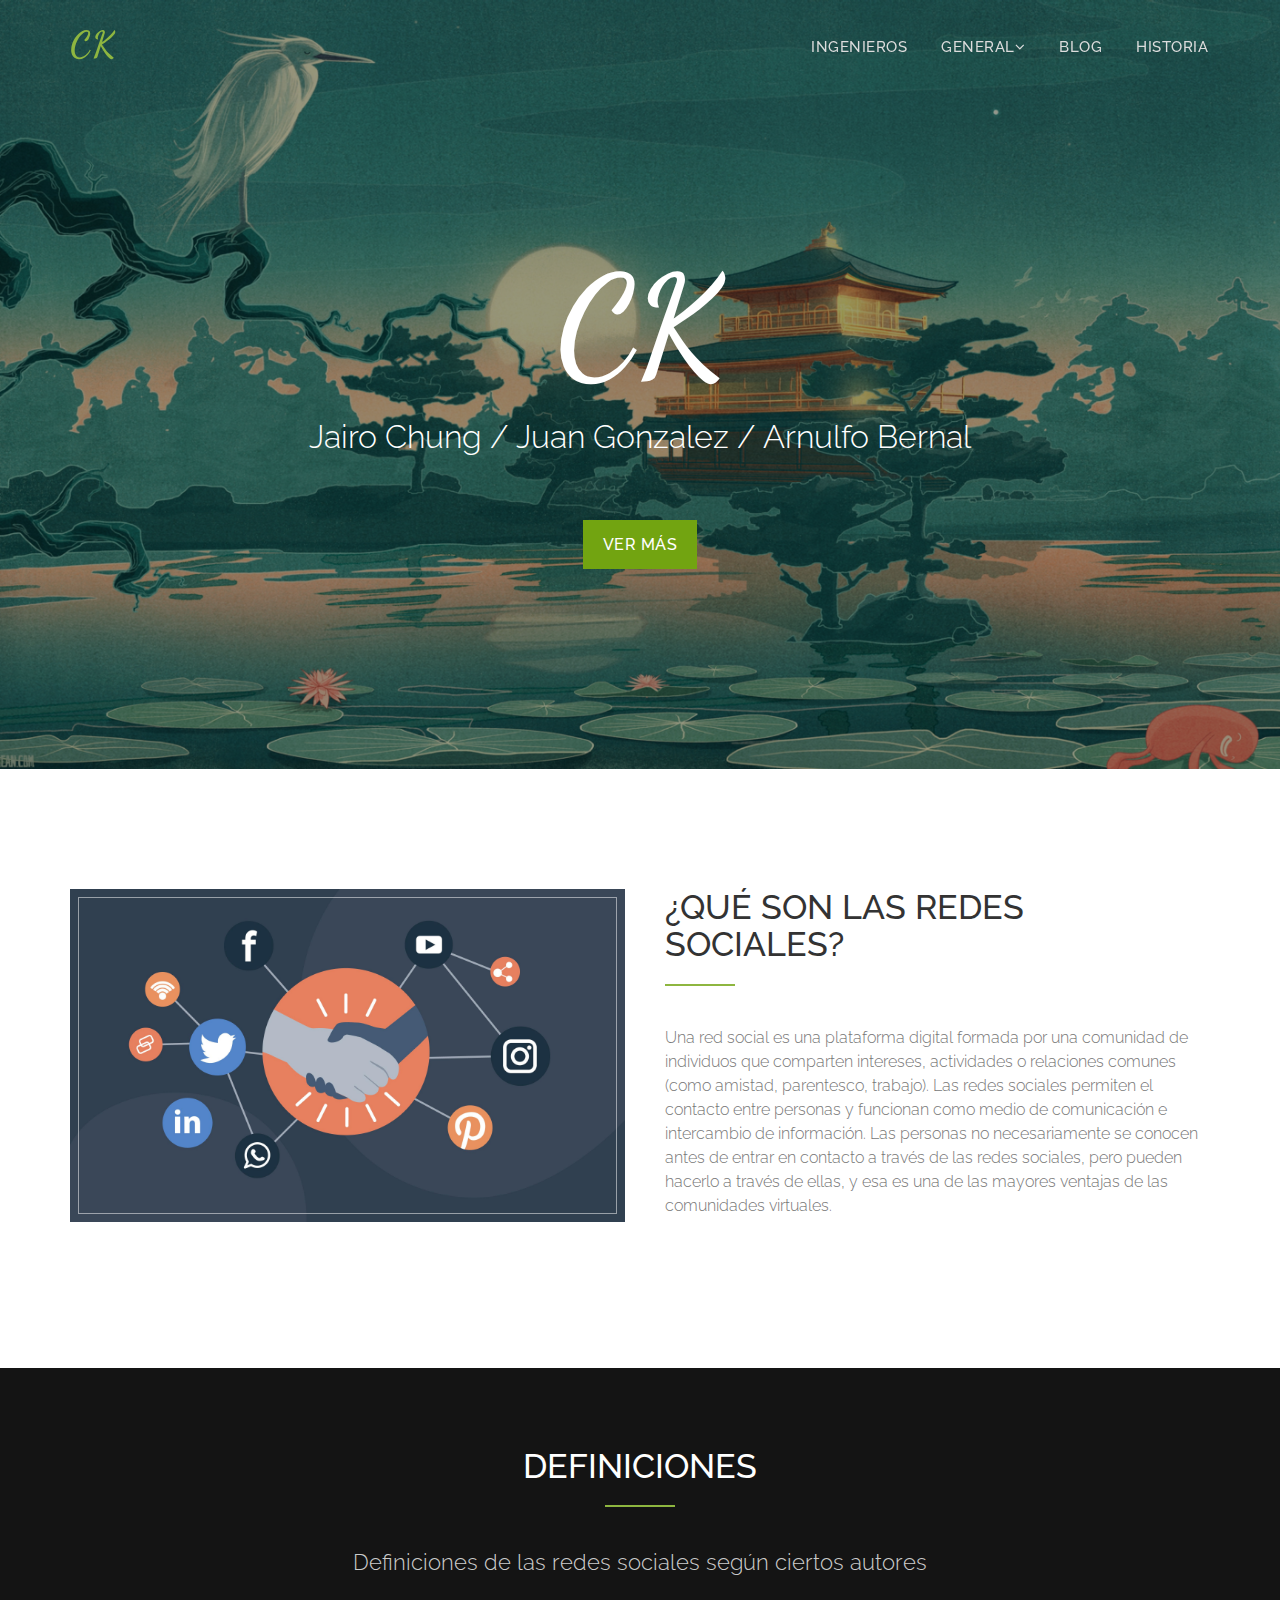
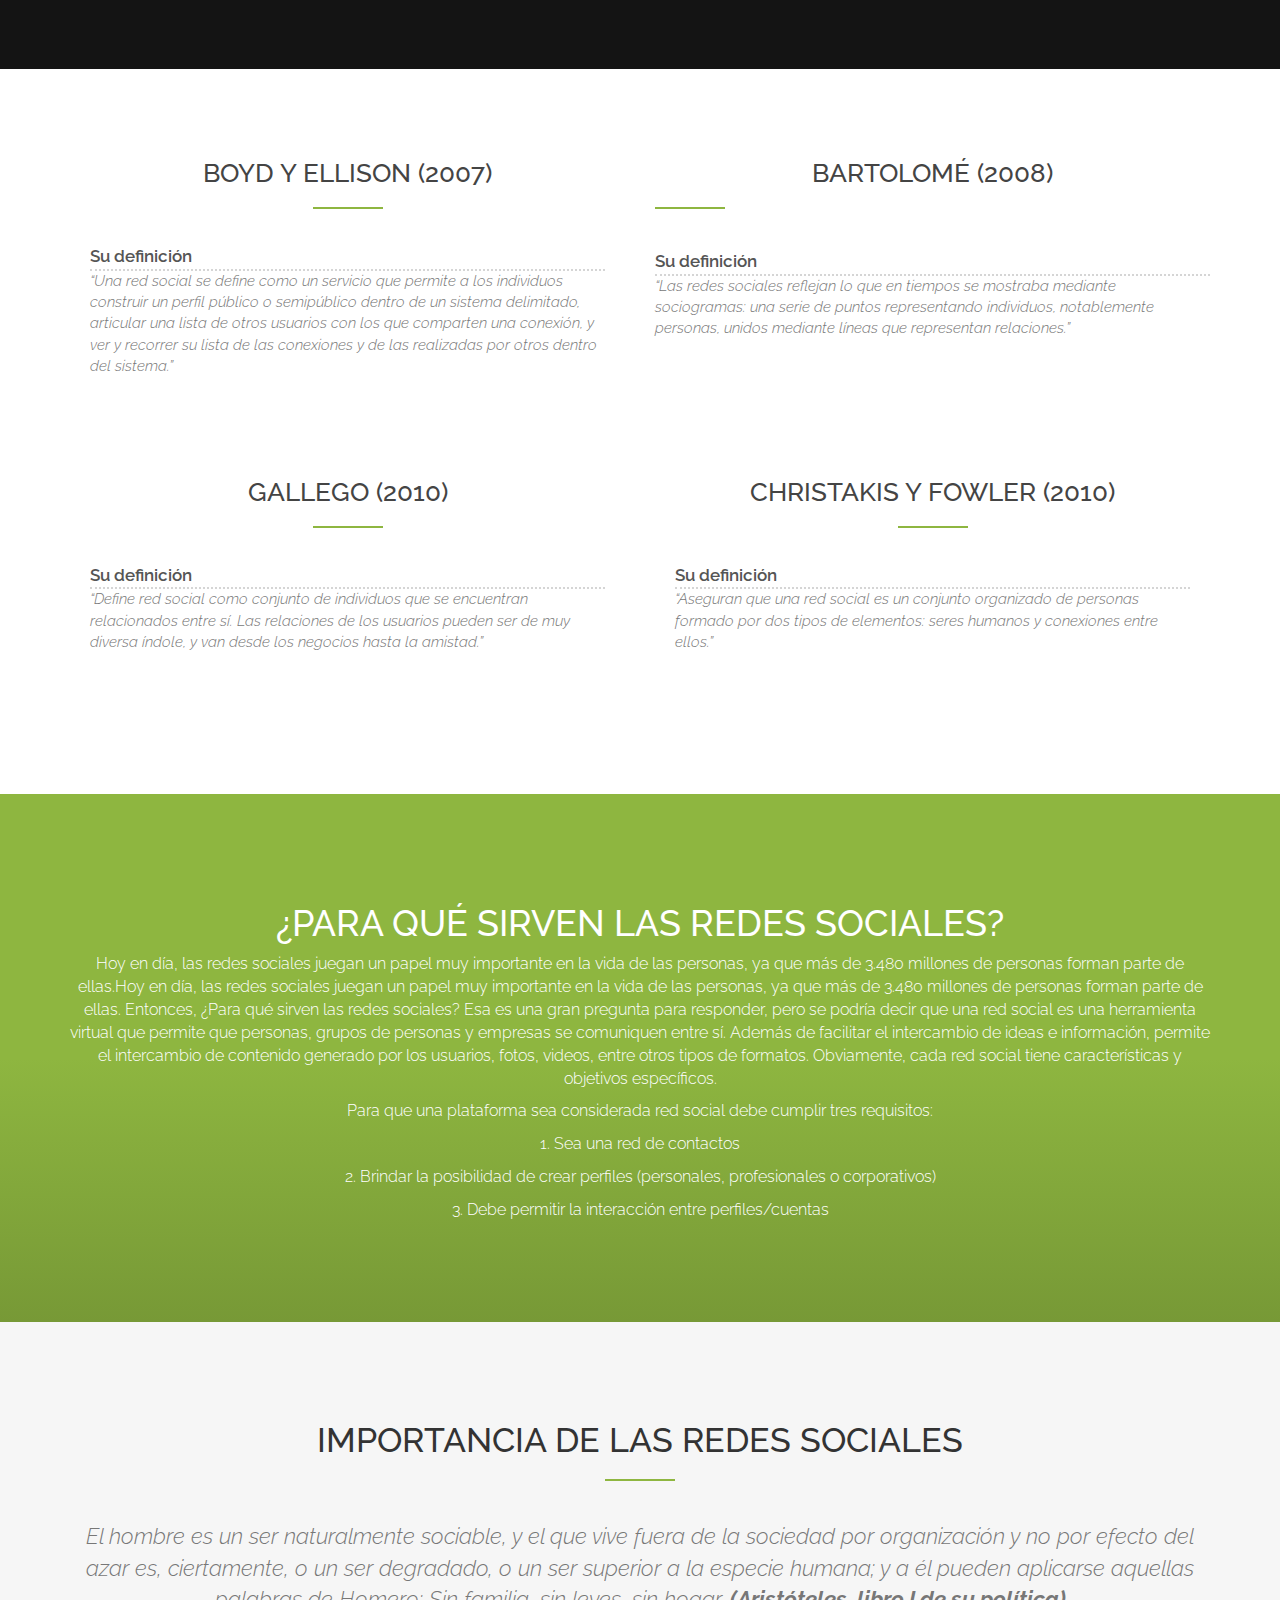
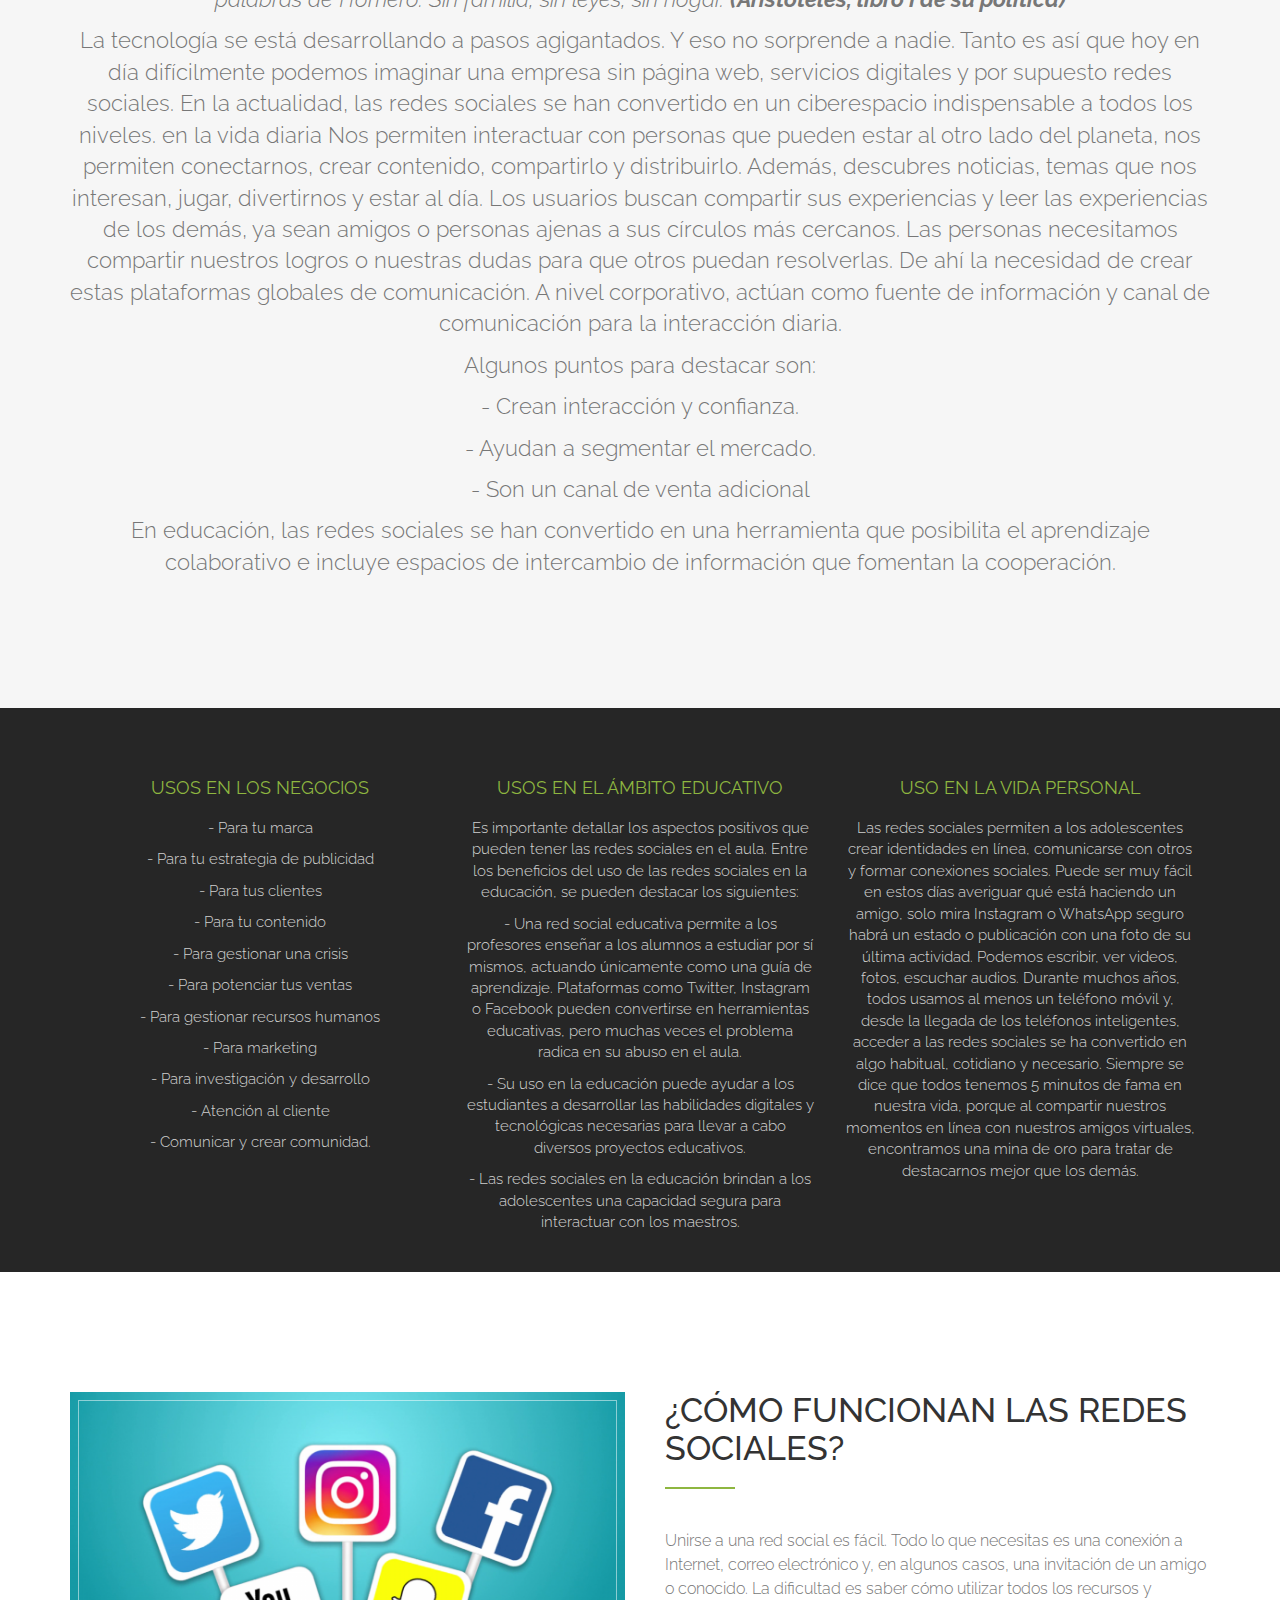
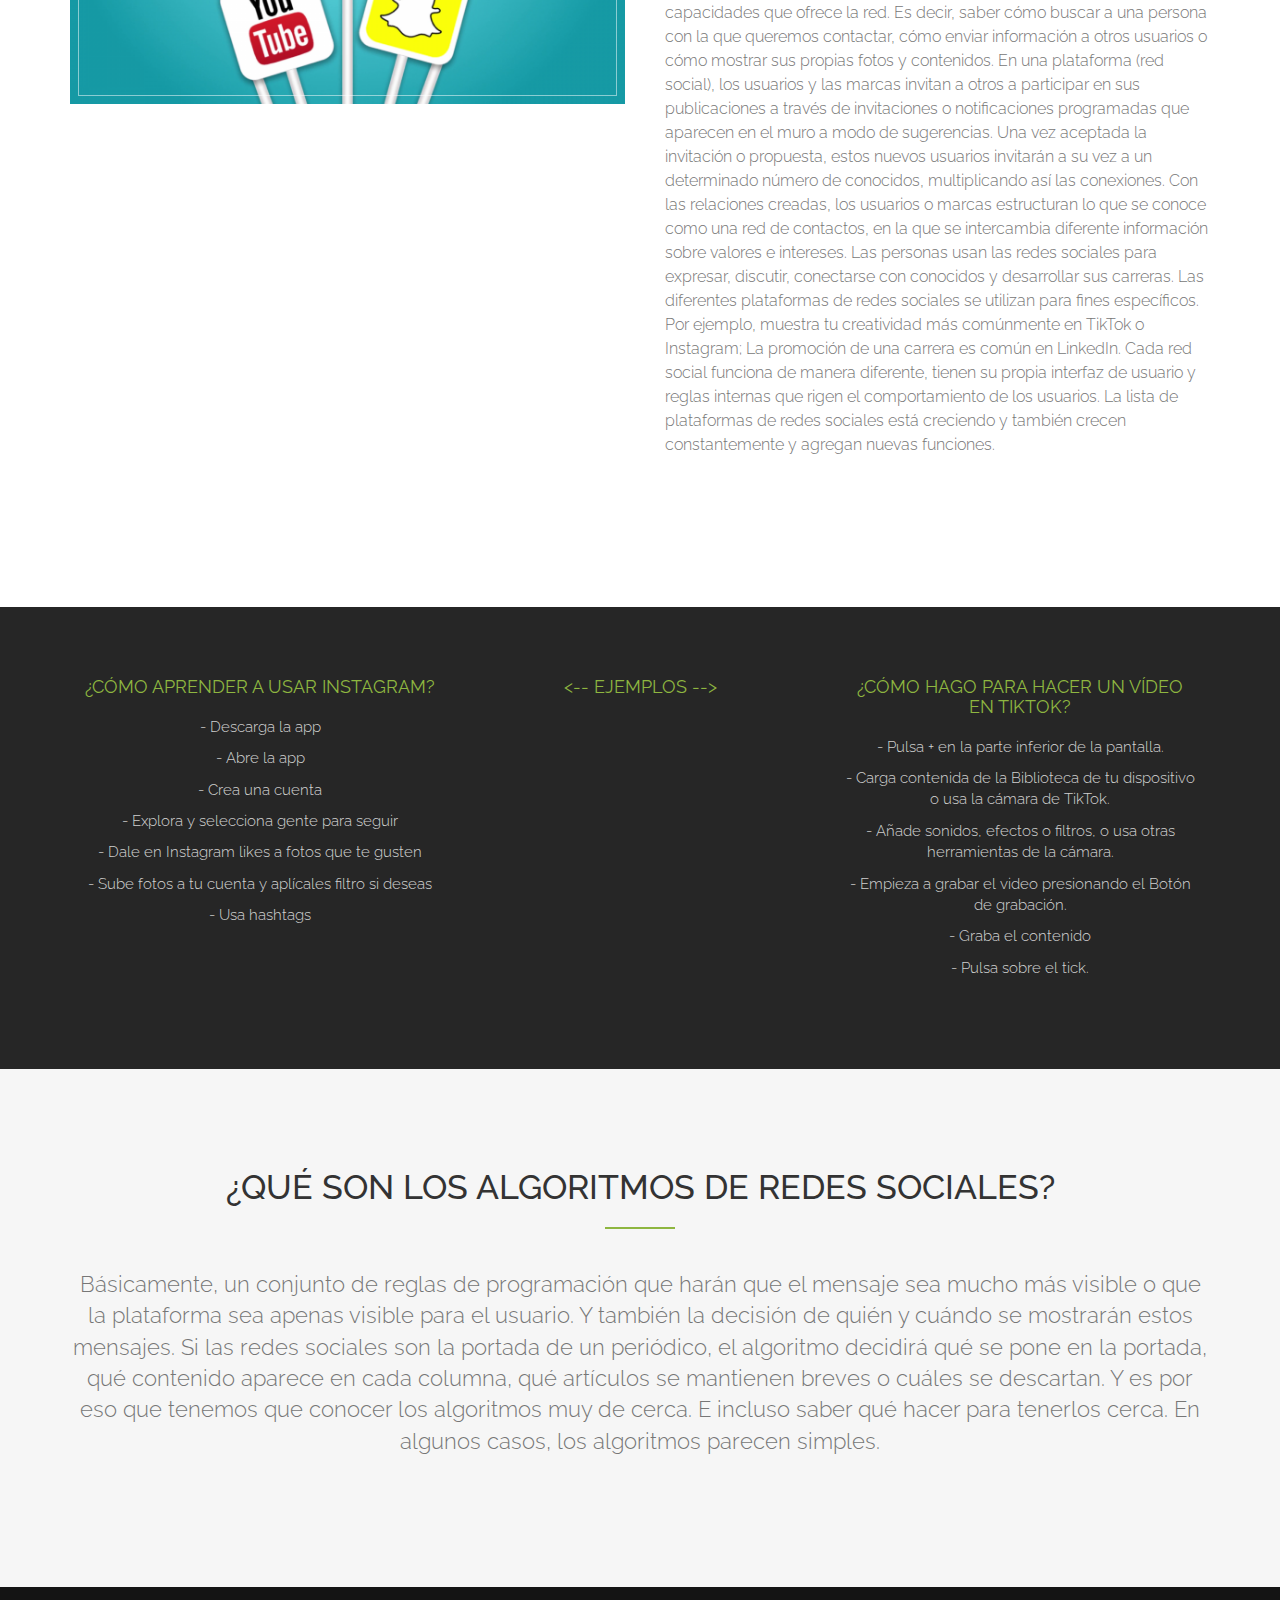
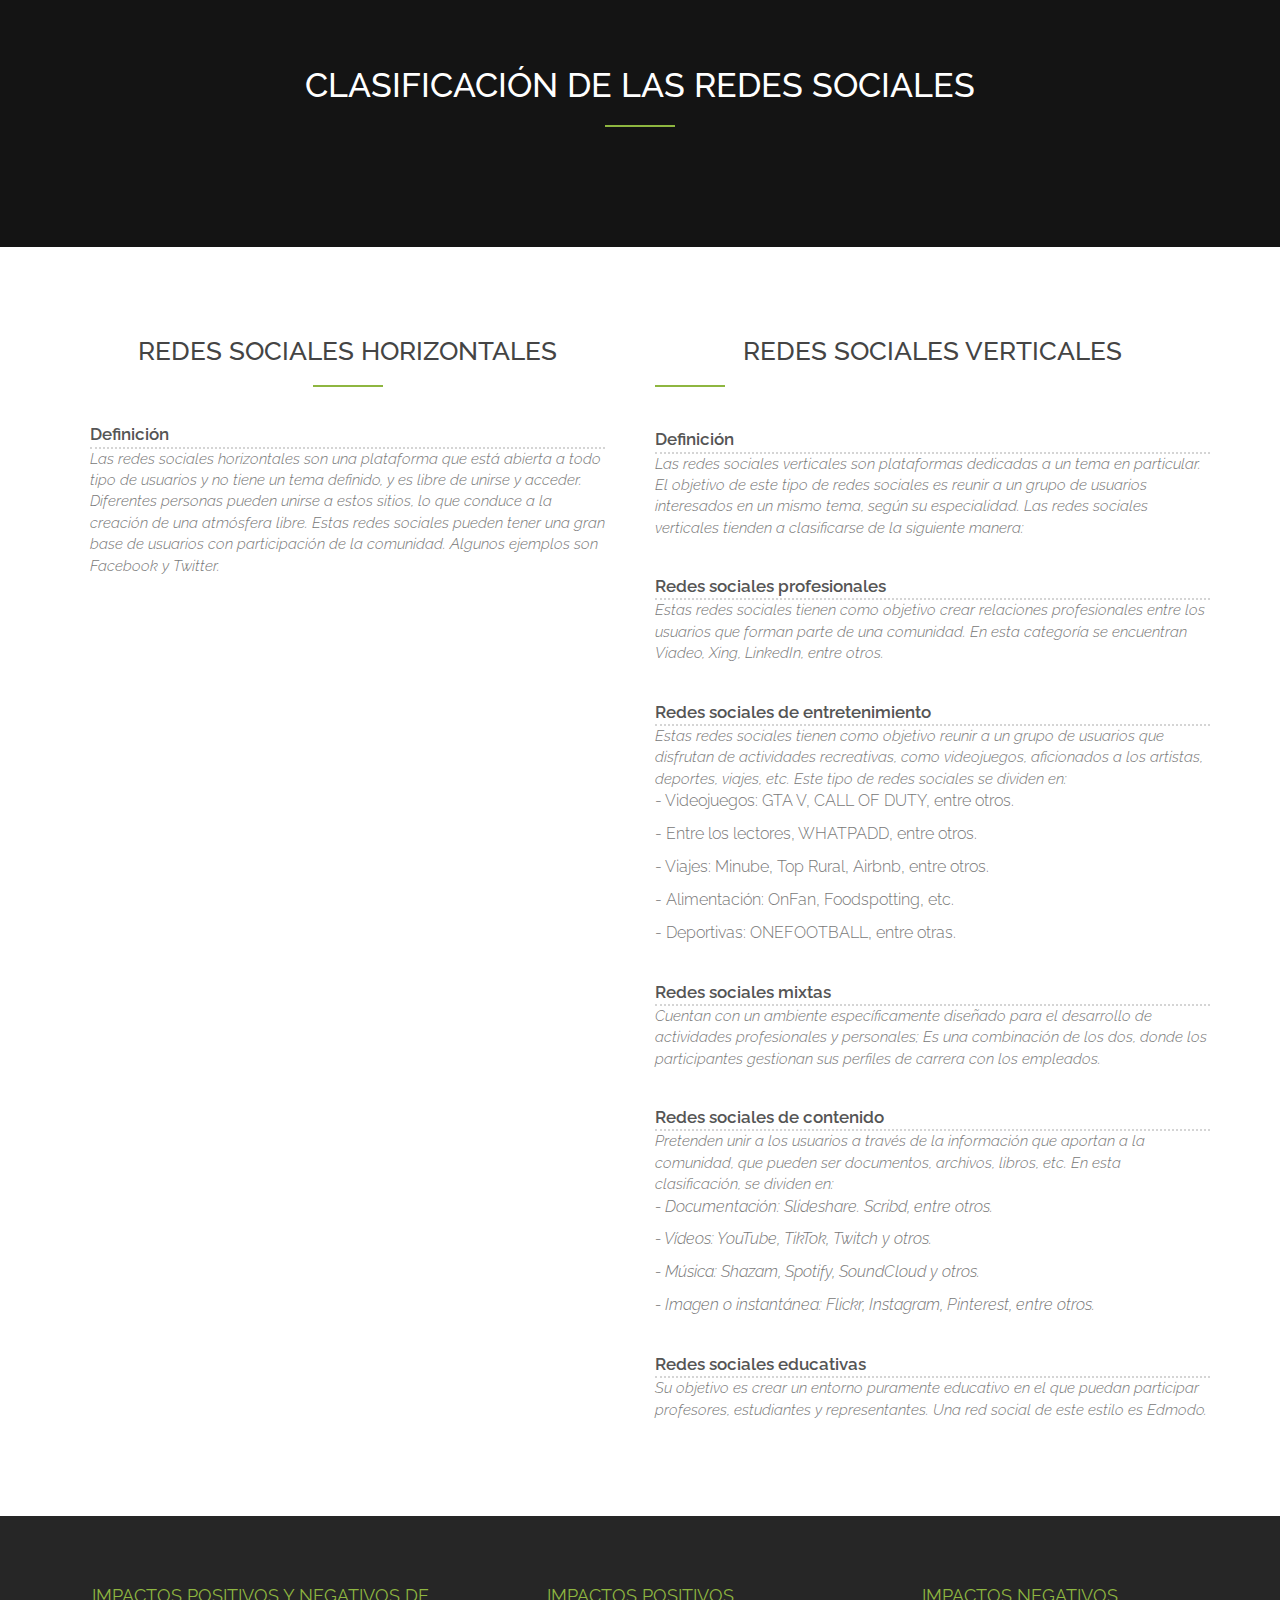
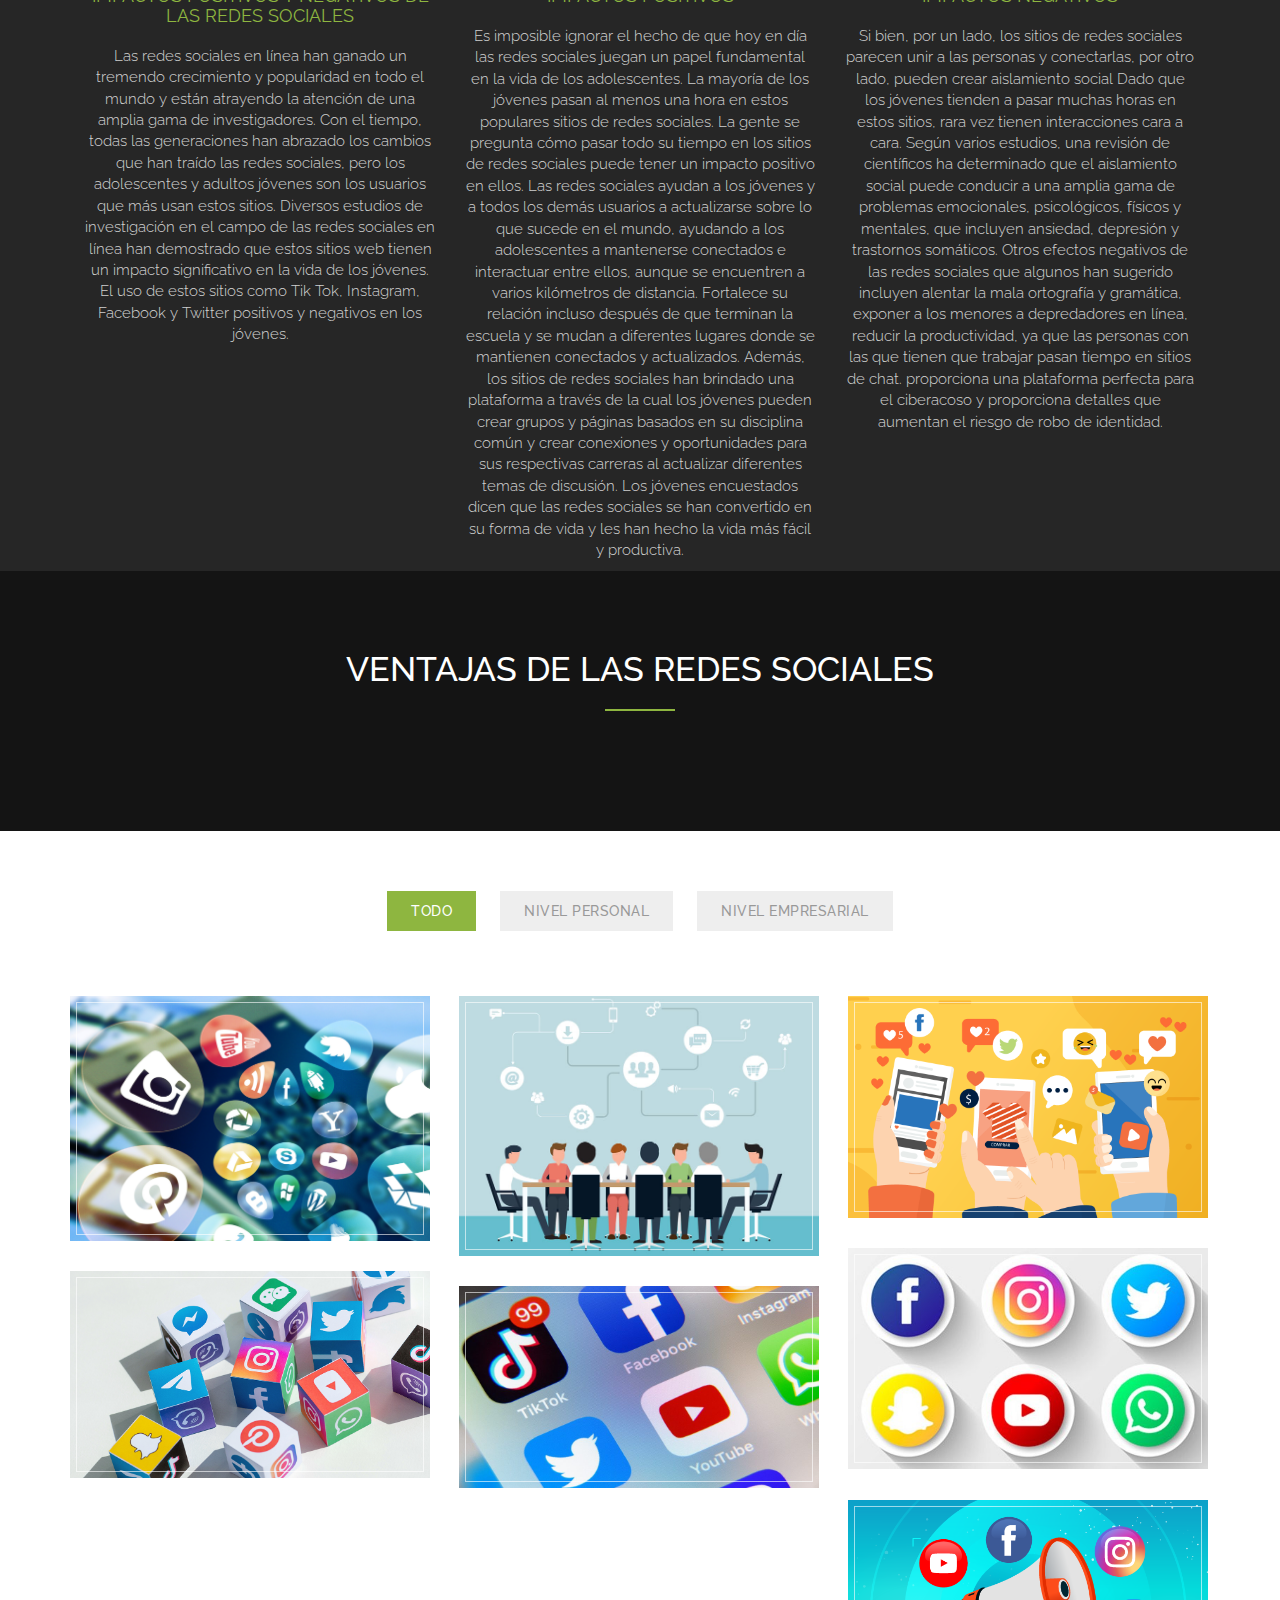
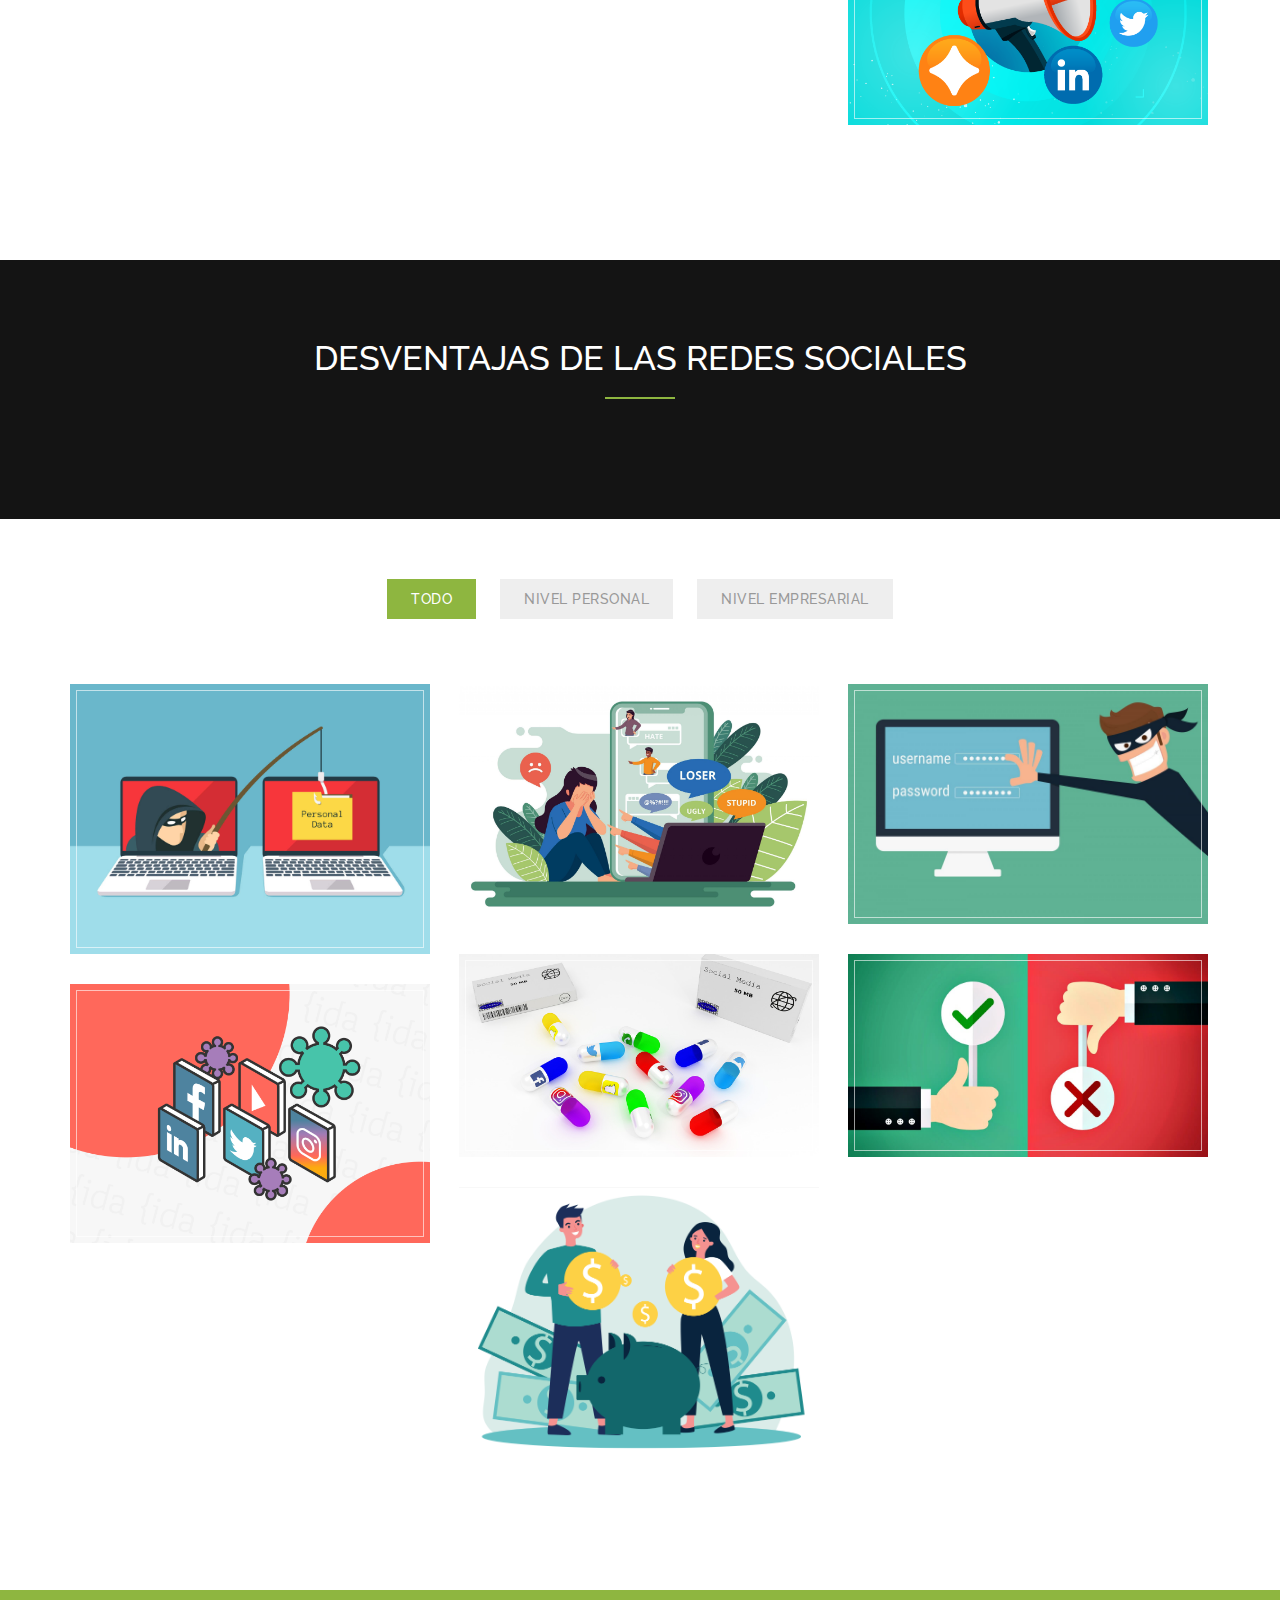
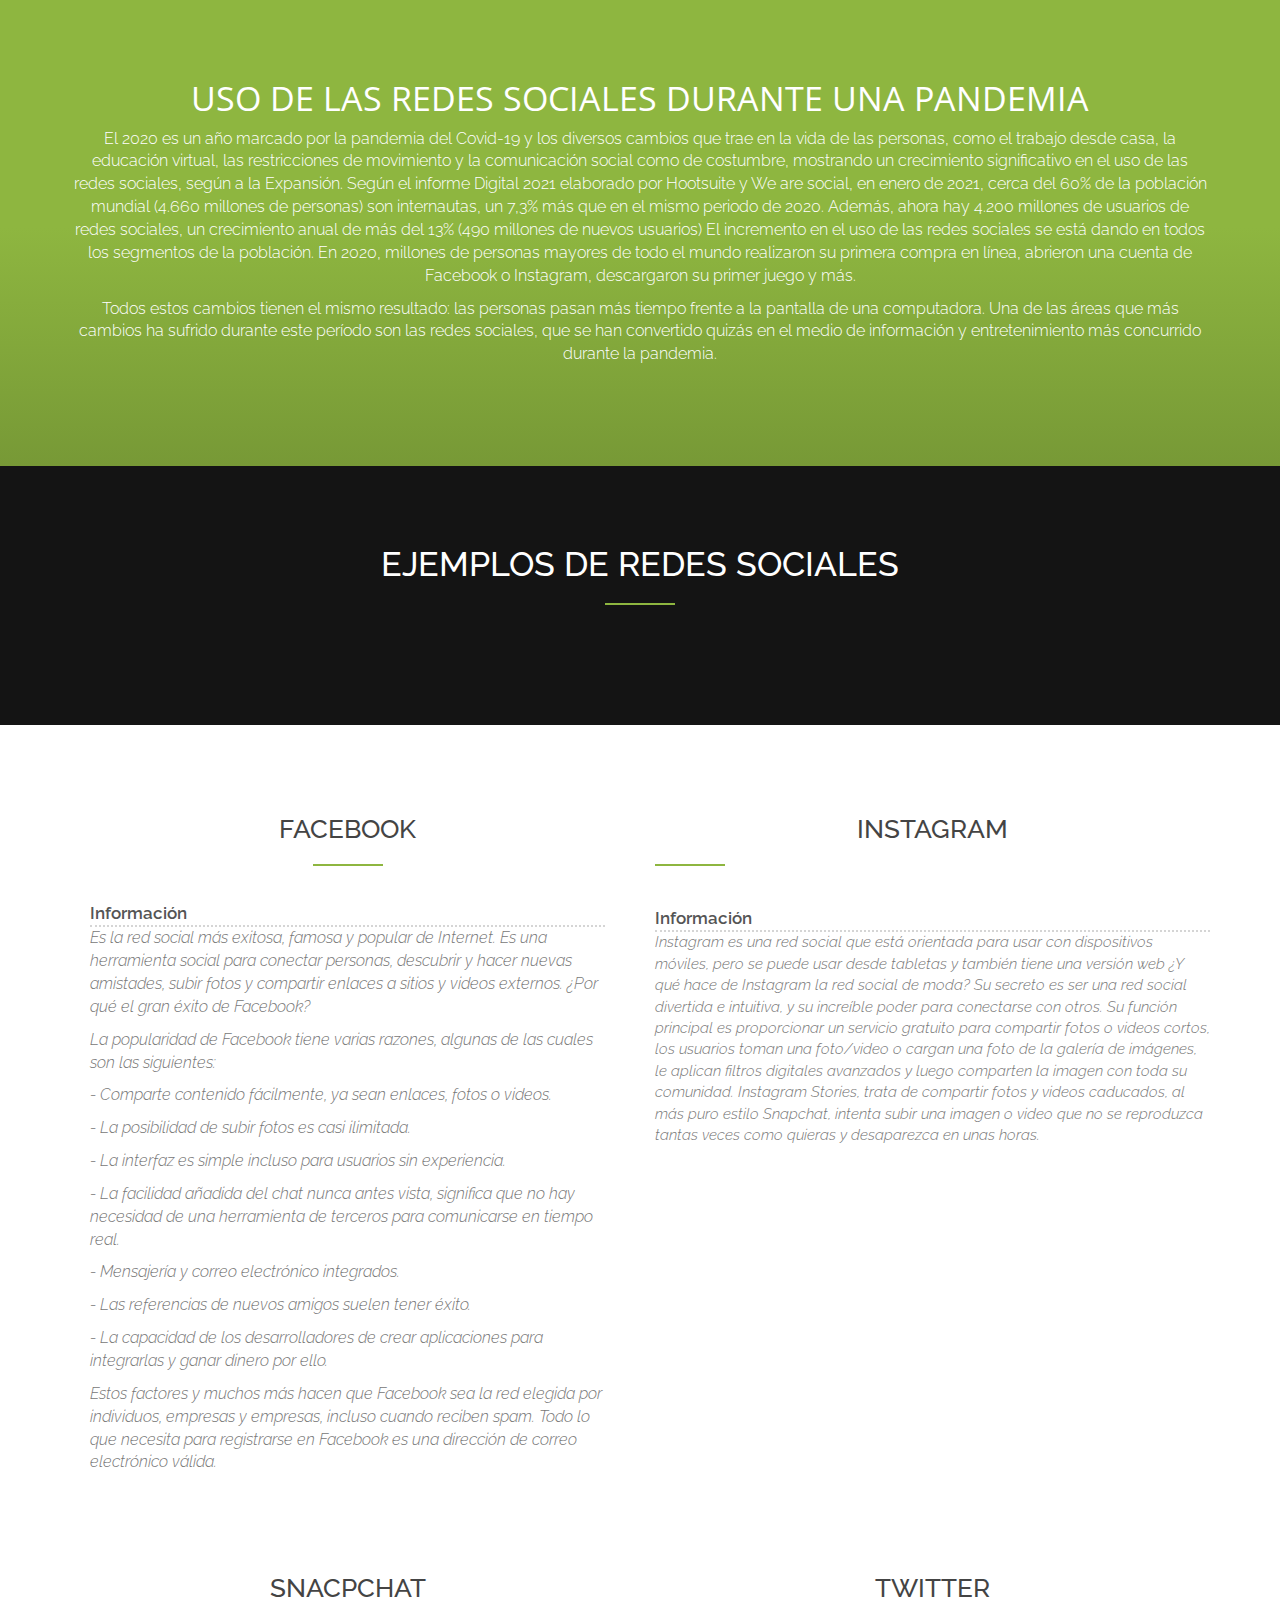
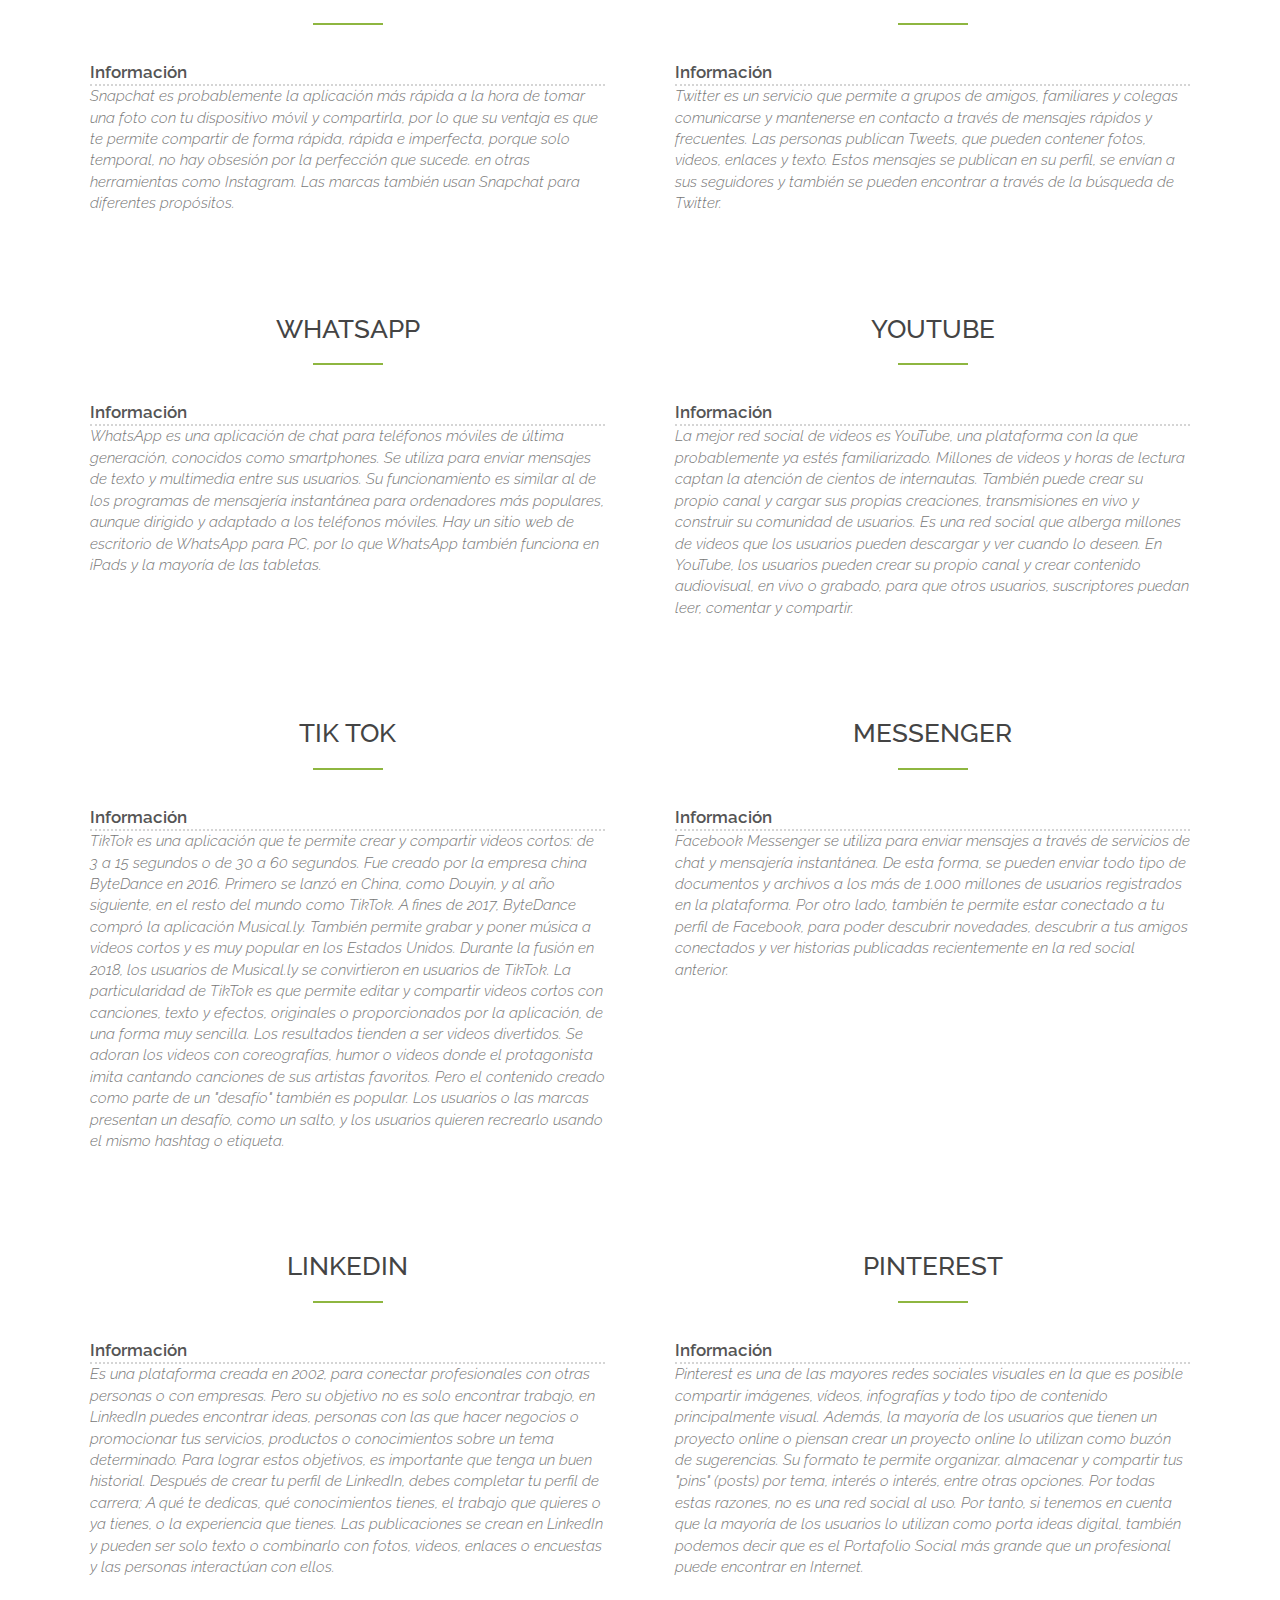
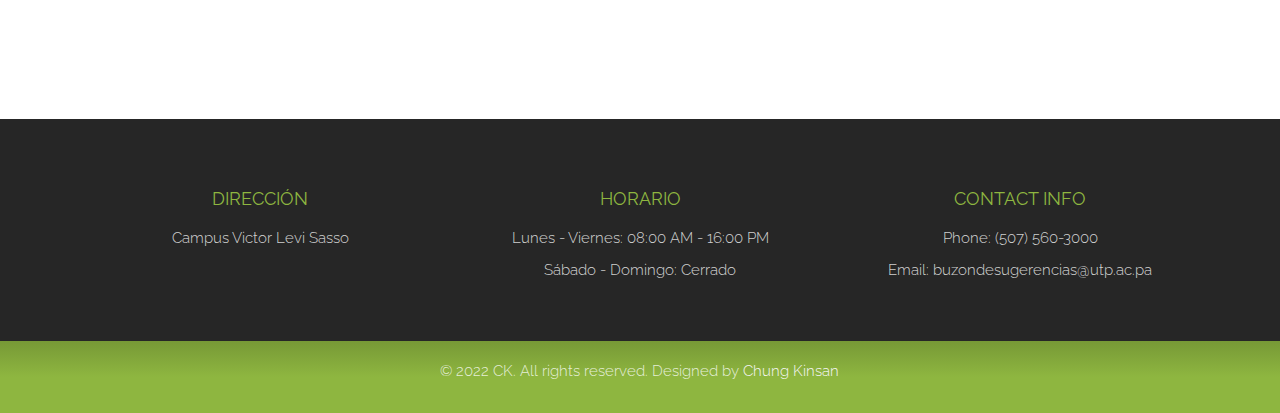
<file: index.html>
<!DOCTYPE html>
<html lang="en">
<head>
<meta charset="utf-8">
<meta name="viewport" content="width=device-width, initial-scale=1">
<title>CK</title>
<meta name="description" content="">
<meta name="author" content="">

<!-- Favicons
    ================================================== -->
<link rel="shortcut icon" href="img/CK.jpg" type="image/x-icon">
<link rel="apple-touch-icon" href="img/apple-touch-icon.png">
<link rel="apple-touch-icon" sizes="72x72" href="img/apple-touch-icon-72x72.png">
<link rel="apple-touch-icon" sizes="114x114" href="img/apple-touch-icon-114x114.png">

<!-- Bootstrap -->
<link rel="stylesheet" type="text/css"  href="css/bootstrap.css">
<link rel="stylesheet" type="text/css" href="fonts/font-awesome/css/font-awesome.css">

<!-- Stylesheet
    ================================================== -->
<link rel="stylesheet" type="text/css"  href="css/style.css">
<link rel="stylesheet" type="text/css" href="css/nivo-lightbox/nivo-lightbox.css">
<link rel="stylesheet" type="text/css" href="css/nivo-lightbox/default.css">
<link href="https://fonts.googleapis.com/css?family=Raleway:300,400,500,600,700" rel="stylesheet">
<link href="https://fonts.googleapis.com/css?family=Open+Sans:300,400,600,700" rel="stylesheet">
<link href="https://fonts.googleapis.com/css?family=Dancing+Script:400,700" rel="stylesheet">

<!-- HTML5 shim and Respond.js for IE8 support of HTML5 elements and media queries -->
<!-- WARNING: Respond.js doesn't work if you view the page via file:// -->
<!--[if lt IE 9]>
      <script src="https://oss.maxcdn.com/html5shiv/3.7.2/html5shiv.min.js"></script>
      <script src="https://oss.maxcdn.com/respond/1.4.2/respond.min.js"></script>
    <![endif]-->
</head>
<body id="page-top" data-spy="scroll" data-target=".navbar-fixed-top">
<!-- Navigation
    ==========================================-->
<nav id="menu" class="navbar navbar-default navbar-fixed-top">
  <div class="container"> 
    <!-- Brand and toggle get grouped for better mobile display -->
    <div class="navbar-header">
      <button type="button" class="navbar-toggle collapsed" data-toggle="collapse" data-target="#bs-example-navbar-collapse-1"> <span class="sr-only">Toggle navigation</span> <span class="icon-bar"></span> <span class="icon-bar"></span> <span class="icon-bar"></span> </button>
      <a class="navbar-brand page-scroll" href="index.html">CK</a> </div>
    
    <!-- Collect the nav links, forms, and other content for toggling -->
    <div class="collapse navbar-collapse" id="bs-example-navbar-collapse-1">
      <ul class="nav navbar-nav navbar-right">
        <li><a href="ingenieros.html" class="page-scroll">Ingenieros</a></li>
        <li class="dropdown">
          <a href="#" class="dropdown-toggle" data-toggle="dropdown" role="button" aria-expanded="false">General<span class="fa fa-angle-down"></span></a>
            <ul class="dropdown-menu" role="menu">
              <li><a href="#1.0">Inicio</a></li>
              <li><a href="#1.1">¿Qué son las redes sociales?</a></li>
              <li><a href="#1.2">Definiciones según sociologos</a></li>
              <li><a href="#1.3">¿Para qué sirven las redes sociales?</a></li>
              <li><a href="#1.4">Importancia de las redes sociales</a></li>
              <li><a href="#1.5">Usos de las redes sociales</a></li>
              <li><a href="#1.6">¿Cómo funcionan las redes sociales?</a></li>
              <li><a href="#1.7">¿Qué son los algoritmos de redes sociales?</a></li>
              <li><a href="#1.8">Clasificación de las redes sociales</a></li>
              <li><a href="#1.9">Impactos positivos y negativos</a></li>
              <li><a href="#2.0">Ventajas de las redes sociales</a></li>
              <li><a href="#2.1">Desventajas de las redes sociales</a></li>
              <li><a href="#2.3">Redes sociales</a></li>
            </ul>
        </li>
        <li><a href="blog.html" class="page-scroll">Blog</a></li>
        <li><a href="historia.html" class="page-scroll">Historia</a></li>
      </ul>
    </div>
    <!-- /.navbar-collapse --> 
  </div>
</nav>
<!-- Header --><!-- Main page -->
<a name="1.0"></a>
<header id="header">
  <div class="intro">
    <div class="overlay">
      <div class="container">
        <div class="row">
          <div class="intro-text">
            <h1>CK</h1>
            <p>Jairo Chung / Juan Gonzalez / Arnulfo Bernal</p>
            <a href="#c1" class="btn btn-custom btn-lg page-scroll">Ver más</a> </div>
        </div>
      </div>
    </div>
  </div>
</header>
<!-- C1 --><!-- Definición de red social -->
<a name="1.1"></a>
<div id="c1">
  <div class="container">
    <div class="row">
      <div class="col-xs-12 col-md-6 ">
        <div class="c1-img"><img src="img/about.jpg" class="img-responsive" alt=""></div>
      </div>
      <div class="col-xs-12 col-md-6">
        <div class="c1-text">
          <h2>¿Qué son las redes sociales?</h2>
          <hr>
          <p>Una red social es una plataforma digital formada por una comunidad de individuos que comparten intereses, actividades o relaciones comunes (como amistad, parentesco, trabajo). Las redes sociales permiten el contacto entre personas y funcionan como medio de comunicación e intercambio de información. Las personas no necesariamente se conocen antes de entrar en contacto a través de las redes sociales, pero pueden hacerlo a través de ellas, y esa es una de las mayores ventajas de las comunidades virtuales.</p>
        </div>
      </div>
    </div>
  </div>
</div>
<!-- A1 --><!-- Definiciones de Sociologos -->
<a name="1.2"></a>
<div id="a1">
  <div class="section-title text-center center">
    <div class="overlay">
      <h2>Definiciones</h2>
      <hr>
      <p>Definiciones de las redes sociales según ciertos autores</p>
    </div>
  </div>
  <div class="container">
    <div class="row">
      <div class="col-xs-12 col-sm-6">
        <div class="a1-section">
          <h2 class="a1-section-title">Boyd y Ellison (2007)</h2>
          <hr>
          <div class="a1-item">
            <div class="a1-item-name">Su definición</div>
            <div class="a1-item-description">“Una red social se define como un servicio que permite a los individuos construir un perfil público o semipúblico dentro de un sistema delimitado, articular una lista de otros usuarios con los que comparten una conexión, y ver y recorrer su lista de las conexiones y de las realizadas por otros dentro del sistema.”</div>
          </div>
        </div>
      </div>
      <div class="col-xs-12 col-sm-6">
        <div class="ma1-section">
          <h2 class="a1-section-title">Bartolomé (2008)</h2>
          <hr>
          <div class="a1-item">
            <div class="a1-item-name">Su definición</div>
            <div class="a1-item-description">“Las redes sociales reflejan lo que en tiempos se mostraba mediante sociogramas: una serie de puntos representando individuos, notablemente personas, unidos mediante líneas que representan relaciones.”</div>
          </div>
        </div>
      </div>
    </div>
    <div class="row">
      <div class="col-xs-12 col-sm-6">
        <div class="a1-section">
          <h2 class="a1-section-title">Gallego (2010)</h2>
          <hr>
          <div class="a1-item">
            <div class="a1-item-name">Su definición</div>
            <div class="a1-item-description">“Define red social como conjunto de individuos que se encuentran relacionados entre sí. Las relaciones de los usuarios pueden ser de muy diversa índole, y van desde los negocios hasta la amistad.”</div>
          </div>
        </div>
      </div>
      <div class="col-xs-12 col-sm-6">
        <div class="a1-section">
          <h2 class="a1-section-title">Christakis y Fowler (2010)</h2>
          <hr>
          <div class="a1-item">
            <div class="a1-item-name">Su definición</div>
            <div class="a1-item-description">“Aseguran que una red social es un conjunto organizado de personas formado por dos tipos de elementos: seres humanos y conexiones entre ellos.”</div>
          </div>
        </div>
      </div>
    </div>
  </div>
</div>
<!-- B1 --><!-- ¿Para qué sirven? -->
<a name="1.3"></a>
<div id="b1" class="text-center">
  <div class="container">
    <h1>¿PARA QUÉ SIRVEN LAS REDES SOCIALES?</h1>
      <p>Hoy en día, las redes sociales juegan un papel muy importante en la vida de las personas, ya que más de 3.480 millones de personas forman parte de ellas.Hoy en día, las redes sociales juegan un papel muy importante en la vida de las personas, ya que más de 3.480 millones de personas forman parte de ellas. Entonces, ¿Para qué sirven las redes sociales? Esa es una gran pregunta para responder, pero se podría decir que una red social es una herramienta virtual que permite que personas, grupos de personas y empresas se comuniquen entre sí. Además de facilitar el intercambio de ideas e información, permite el intercambio de contenido generado por los usuarios, fotos, videos, entre otros tipos de formatos. Obviamente, cada red social tiene características y objetivos específicos.</p>
      <p></p>
      <p>Para que una plataforma sea considerada red social debe cumplir tres requisitos:</p>
      <p>1. Sea una red de contactos </p>
      <p>2. Brindar la posibilidad de crear perfiles (personales, profesionales o corporativos)</p>
      <p>3. Debe permitir la interacción entre perfiles/cuentas </p>
  </div>
</div>
<!-- F1 --><!-- Importancia de las redes sociales -->
<a name="1.4"></a>
<div id="f1" class="text-center">
  <div class="container">
    <div class="section-title text-center">
      <h2>Importancia de las redes sociales</h2>
      <hr>
      <p><i>El hombre es un ser naturalmente sociable, y el que vive fuera de la sociedad por organización y no por efecto del azar es, ciertamente, o un ser degradado, o un ser superior a la especie humana; y a él pueden aplicarse aquellas palabras de Homero: Sin familia, sin leyes, sin hogar. <strong>(Aristóteles, libro I de su política)</strong></i></p>
      <p>La tecnología se está desarrollando a pasos agigantados. Y eso no sorprende a nadie. Tanto es así que hoy en día difícilmente podemos imaginar una empresa sin página web, servicios digitales y por supuesto redes sociales. En la actualidad, las redes sociales se han convertido en un ciberespacio indispensable a todos los niveles. en la vida diaria Nos permiten interactuar con personas que pueden estar al otro lado del planeta, nos permiten conectarnos, crear contenido, compartirlo y distribuirlo. Además, descubres noticias, temas que nos interesan, jugar, divertirnos y estar al día. Los usuarios buscan compartir sus experiencias y leer las experiencias de los demás, ya sean amigos o personas ajenas a sus círculos más cercanos. Las personas necesitamos compartir nuestros logros o nuestras dudas para que otros puedan resolverlas. De ahí la necesidad de crear estas plataformas globales de comunicación. A nivel corporativo, actúan como fuente de información y canal de comunicación para la interacción diaria. 
      <p>Algunos puntos para destacar son:</p>
      <p>- Crean interacción y confianza.</p>
      <p>- Ayudan a segmentar el mercado.</p>
      <p>- Son un canal de venta adicional</p>
      <p>En educación, las redes sociales se han convertido en una herramienta que posibilita el aprendizaje colaborativo e incluye espacios de intercambio de información que fomentan la cooperación.</p>
    </div>
  </div>
</div>
<!-- E1 --><!-- Aplicaciones de las redes sociales en nuestra actualidad -->
<a name="1.5"></a>
<div id="e1">
  <div class="container text-center">
    <div class="col-md-4">
      <h3>Usos en los negocios</h3>
      <div class="f2-item">
        <p>- Para tu marca</p>
        <p>- Para tu estrategia de publicidad</p>
        <p>- Para tus clientes</p>
        <p>- Para tu contenido</p>
        <p>- Para gestionar una crisis</p>
        <p>- Para potenciar tus ventas</p>
        <p>- Para gestionar recursos humanos</p>
        <p>- Para marketing</p>
        <p>- Para investigación y desarrollo</p>
        <p>- Atención al cliente</p>
        <p>- Comunicar y crear comunidad.</p>
      </div>
    </div>
    <div class="col-md-4">
      <h3>Usos en el ámbito educativo</h3>
      <div class="f2-item">
        <p>Es importante detallar los aspectos positivos que pueden tener las redes sociales en el aula. Entre los beneficios del uso de las redes sociales en la educación, se pueden destacar los siguientes:</p>
        <p>- Una red social educativa permite a los profesores enseñar a los alumnos a estudiar por sí mismos, actuando únicamente como una guía de aprendizaje. Plataformas como Twitter, Instagram o Facebook pueden convertirse en herramientas educativas, pero muchas veces el problema radica en su abuso en el aula.</p>
        <p>- Su uso en la educación puede ayudar a los estudiantes a desarrollar las habilidades digitales y tecnológicas necesarias para llevar a cabo diversos proyectos educativos.</p>
        <p>- Las redes sociales en la educación brindan a los adolescentes una capacidad segura para interactuar con los maestros. </p>
      </div>
    </div>
    <div class="col-md-4">
      <h3>Uso en la vida personal</h3>
      <div class="f2-item">
        <p>Las redes sociales permiten a los adolescentes crear identidades en línea, comunicarse con otros y formar conexiones sociales. Puede ser muy fácil en estos días averiguar qué está haciendo un amigo, solo mira Instagram o WhatsApp seguro habrá un estado o publicación con una foto de su última actividad. Podemos escribir, ver videos, fotos, escuchar audios. Durante muchos años, todos usamos al menos un teléfono móvil y, desde la llegada de los teléfonos inteligentes, acceder a las redes sociales se ha convertido en algo habitual, cotidiano y necesario. Siempre se dice que todos tenemos 5 minutos de fama en nuestra vida, porque al compartir nuestros momentos en línea con nuestros amigos virtuales, encontramos una mina de oro para tratar de destacarnos mejor que los demás.</p>
        <br></br>
        <br></br>
      </div>
    </div>
  </div>
</div>
<!-- C1 --><!-- ¿Cómo funcionan las redes sociales? -->
<a name="1.6"></a>
<div id="c1">
  <div class="container">
    <div class="row">
      <div class="col-xs-12 col-md-6 ">
        <div class="c1-img"><img src="img/funcionamiento.png" class="img-responsive" alt=""></div>
      </div>
      <div class="col-xs-12 col-md-6">
        <div class="c1-text">
          <h2>¿Cómo funcionan las redes sociales?</h2>
          <hr>
          <p>Unirse a una red social es fácil. Todo lo que necesitas es una conexión a Internet, correo electrónico y, en algunos casos, una invitación de un amigo o conocido. La dificultad es saber cómo utilizar todos los recursos y capacidades que ofrece la red. Es decir, saber cómo buscar a una persona con la que queremos contactar, cómo enviar información a otros usuarios o cómo mostrar sus propias fotos y contenidos. En una plataforma (red social), los usuarios y las marcas invitan a otros a participar en sus publicaciones a través de invitaciones o notificaciones programadas que aparecen en el muro a modo de sugerencias. Una vez aceptada la invitación o propuesta, estos nuevos usuarios invitarán a su vez a un determinado número de conocidos, multiplicando así las conexiones. Con las relaciones creadas, los usuarios o marcas estructuran lo que se conoce como una red de contactos, en la que se intercambia diferente información sobre valores e intereses. Las personas usan las redes sociales para expresar, discutir, conectarse con conocidos y desarrollar sus carreras. Las diferentes plataformas de redes sociales se utilizan para fines específicos. Por ejemplo, muestra tu creatividad más comúnmente en TikTok o Instagram; La promoción de una carrera es común en LinkedIn. Cada red social funciona de manera diferente, tienen su propia interfaz de usuario y reglas internas que rigen el comportamiento de los usuarios. La lista de plataformas de redes sociales está creciendo y también crecen constantemente y agregan nuevas funciones.</p>
        </div>
      </div>
    </div>
  </div>
</div>
<!-- E1 --><!-- Clasificación de las redes sociales -->
<a name="1.7"></a>
<div id="e1">
  <div class="container text-center">
    <div class="col-md-4">
      <h3>¿Cómo aprender a usar Instagram?</h3>
      <div class="f2-item">
        <p>- Descarga la app</p>
        <p>- Abre la app</p>
        <p>- Crea una cuenta</p>
        <p>- Explora y selecciona gente para seguir</p>
        <p>- Dale en Instagram likes a fotos que te gusten</p>
        <p>- Sube fotos a tu cuenta y aplícales filtro si deseas</p>
        <p>- Usa hashtags</p>
      </div>
    </div>    <div class="col-md-4">
      <h3><-- EJEMPLOS --></h3>
      <div class="f2-item">
      </div>
    </div>
    <div class="col-md-4">
      <h3>¿Cómo hago para hacer un vídeo en TikTok?</h3>
      <div class="f2-item">
        <p>- Pulsa + en la parte inferior de la pantalla.</p>
        <p>- Carga contenida de la Biblioteca de tu dispositivo o usa la cámara de TikTok.</p>
        <p>- Añade sonidos, efectos o filtros, o usa otras herramientas de la cámara.</p>
        <p>- Empieza a grabar el video presionando el Botón de grabación.</p>
        <p>- Graba el contenido</p>
        <p>- Pulsa sobre el tick.</p>
        <br></br>
        <br></br>
      </div>
    </div>
  </div>
</div>
<!-- F1 --><!-- ¿Qué son los algoritmos de redes sociales? -->
<a name="1.7"></a>
<div id="f1" class="text-center">
  <div class="container">
    <div class="section-title text-center">
      <h2>¿Qué son los algoritmos de redes sociales?</h2>
      <hr>
      <p>Básicamente, un conjunto de reglas de programación que harán que el mensaje sea mucho más visible o que la plataforma sea apenas visible para el usuario. Y también la decisión de quién y cuándo se mostrarán estos mensajes. Si las redes sociales son la portada de un periódico, el algoritmo decidirá qué se pone en la portada, qué contenido aparece en cada columna, qué artículos se mantienen breves o cuáles se descartan. Y es por eso que tenemos que conocer los algoritmos muy de cerca. E incluso saber qué hacer para tenerlos cerca. En algunos casos, los algoritmos parecen simples.</p>
    </div>
  </div>
</div>
<!-- A1 --><!-- Clasificación de las redes sociales -->
<a name="1.8"></a>
<div id="a1">
  <div class="section-title text-center center">
    <div class="overlay">
      <h2>Clasificación de las redes sociales </h2>
      <hr>
    </div>
  </div>
  <div class="container">
    <div class="row">
      <div class="col-xs-12 col-sm-6">
        <div class="a1-section">
          <h2 class="a1-section-title">Redes sociales horizontales</h2>
          <hr>
          <div class="a1-item">
            <div class="a1-item-name">Definición</div>
            <div class="a1-item-description">Las redes sociales horizontales son una plataforma que está abierta a todo tipo de usuarios y no tiene un tema definido, y es libre de unirse y acceder. Diferentes personas pueden unirse a estos sitios, lo que conduce a la creación de una atmósfera libre. Estas redes sociales pueden tener una gran base de usuarios con participación de la comunidad. Algunos ejemplos son Facebook y Twitter. </div>
          </div>
        </div>
      </div>
      <div class="col-xs-12 col-sm-6">
        <div class="ma1-section">
          <h2 class="a1-section-title">Redes sociales verticales</h2>
          <hr>
          <div class="a1-item">
            <div class="a1-item-name">Definición</div>
            <div class="a1-item-description">Las redes sociales verticales son plataformas dedicadas a un tema en particular. El objetivo de este tipo de redes sociales es reunir a un grupo de usuarios interesados en un mismo tema, según su especialidad. Las redes sociales verticales tienden a clasificarse de la siguiente manera:</div>
          </div>
          <div class="a1-item">
            <div class="a1-item-name">Redes sociales profesionales</div>
            <div class="a1-item-description">Estas redes sociales tienen como objetivo crear relaciones profesionales entre los usuarios que forman parte de una comunidad. En esta categoría se encuentran Viadeo, Xing, LinkedIn, entre otros.</div>
          </div>
          <div class="a1-item">
            <div class="a1-item-name">Redes sociales de entretenimiento</div>
            <div class="a1-item-description">Estas redes sociales tienen como objetivo reunir a un grupo de usuarios que disfrutan de actividades recreativas, como videojuegos, aficionados a los artistas, deportes, viajes, etc. Este tipo de redes sociales se dividen en:</div>
            <p>- Videojuegos: GTA V, CALL OF DUTY, entre otros.</p>
            <p>- Entre los lectores, WHATPADD, entre otros.</p>
            <p>- Viajes: Minube, Top Rural, Airbnb, entre otros.</p>
            <p>- Alimentación: OnFan, Foodspotting, etc.</p>
            <p>- Deportivas: ONEFOOTBALL, entre otras.</p>
            </div>
          </div>
          <div class="a1-item">
            <div class="a1-item-name">Redes sociales mixtas</div>
            <div class="a1-item-description">Cuentan con un ambiente específicamente diseñado para el desarrollo de actividades profesionales y personales; Es una combinación de los dos, donde los participantes gestionan sus perfiles de carrera con los empleados.</div>
          <div class="a1-item">
            <div class="a1-item-name">Redes sociales de contenido</div>
            <div class="a1-item-description">Pretenden unir a los usuarios a través de la información que aportan a la comunidad, que pueden ser documentos, archivos, libros, etc. En esta clasificación, se dividen en: 
            <p>- Documentación: Slideshare. Scribd, entre otros.</p>
            <p>- Vídeos: YouTube, TikTok, Twitch y otros.</p>
            <p>- Música: Shazam, Spotify, SoundCloud y otros.</p>
            <p>- Imagen o instantánea: Flickr, Instagram, Pinterest, entre otros.</p>
            </div>
          </div>
          <div class="a1-item">
            <div class="a1-item-name">Redes sociales educativas</div>
            <div class="a1-item-description">Su objetivo es crear un entorno puramente educativo en el que puedan participar profesores, estudiantes y representantes. Una red social de este estilo es Edmodo.</div>
          </div>
        </div>
      </div>
    </div>
  </div>
</div>
<!-- E1 --><!-- Impactos positivos y negativos de las redes sociales -->
<a name="1.9"></a>
<div id="e1">
  <div class="container text-center">
    <div class="col-md-4">
      <h3>Impactos positivos y negativos de las redes sociales</h3>
      <div class="f2-item">
        <p>Las redes sociales en línea han ganado un tremendo crecimiento y popularidad en todo el mundo y están atrayendo la atención de una amplia gama de investigadores. Con el tiempo, todas las generaciones han abrazado los cambios que han traído las redes sociales, pero los adolescentes y adultos jóvenes son los usuarios que más usan estos sitios. Diversos estudios de investigación en el campo de las redes sociales en línea han demostrado que estos sitios web tienen un impacto significativo en la vida de los jóvenes. El uso de estos sitios como Tik Tok, Instagram, Facebook y Twitter positivos y negativos en los jóvenes.
</p>
      </div>
    </div>
    <div class="col-md-4">
      <h3>Impactos positivos</h3>
      <div class="f2-item">
        <p>Es imposible ignorar el hecho de que hoy en día las redes sociales juegan un papel fundamental en la vida de los adolescentes. La mayoría de los jóvenes pasan al menos una hora en estos populares sitios de redes sociales.  La gente se pregunta cómo pasar todo su tiempo en los sitios de redes sociales puede tener un impacto positivo en ellos. Las redes sociales ayudan a los jóvenes y a todos los demás usuarios a actualizarse sobre lo que sucede en el mundo, ayudando a los adolescentes a mantenerse conectados e interactuar entre ellos, aunque se encuentren a varios kilómetros de distancia. Fortalece su relación incluso después de que terminan la escuela y se mudan a diferentes lugares donde se mantienen conectados y actualizados. Además, los sitios de redes sociales han brindado una plataforma a través de la cual los jóvenes pueden crear grupos y páginas basados en su disciplina común y crear conexiones y oportunidades para sus respectivas carreras al actualizar diferentes temas de discusión. Los jóvenes encuestados dicen que las redes sociales se han convertido en su forma de vida y les han hecho la vida más fácil y productiva. 
</p>
      </div>
    </div>
    <div class="col-md-4">
      <h3>Impactos negativos</h3>
      <div class="f2-item">
        <p>Si bien, por un lado, los sitios de redes sociales parecen unir a las personas y conectarlas, por otro lado, pueden crear aislamiento social Dado que los jóvenes tienden a pasar muchas horas en estos sitios, rara vez tienen interacciones cara a cara. Según varios estudios, una revisión de científicos ha determinado que el aislamiento social puede conducir a una amplia gama de problemas emocionales, psicológicos, físicos y mentales, que incluyen ansiedad, depresión y trastornos somáticos. Otros efectos negativos de las redes sociales que algunos han sugerido incluyen alentar la mala ortografía y gramática, exponer a los menores a depredadores en línea, reducir la productividad, ya que las personas con las que tienen que trabajar pasan tiempo en sitios de chat. proporciona una plataforma perfecta para el ciberacoso y proporciona detalles que aumentan el riesgo de robo de identidad.</p>
        <br></br>
        <br></br>
      </div>
    </div>
  </div>
</div>
<!-- Portfolio Section -->
<a name="2.0"></a>
<div id="portfolio">
  <div class="section-title text-center center">
    <div class="overlay">
      <h2>Ventajas de las redes sociales</h2>
      <hr>
    </div>
  </div>
  <div class="container">
    <div class="row">
      <div class="categories">
        <ul class="cat">
          <li>
            <ol class="type">
              <li><a href="#" data-filter="*" class="active">Todo</a></li>
              <li><a href="#" data-filter=".nivel_personal">Nivel personal</a></li>
              <li><a href="#" data-filter=".nivel_empresarial">Nivel empresarial</a></li>
            </ol>
          </li>
        </ul>
        <div class="clearfix"></div>
      </div>
    </div>
    <div class="row">
      <div class="portfolio-items">
        <div class="col-sm-6 col-md-4 col-lg-4 nivel_personal">
          <div class="portfolio-item">
            <div class="hover-bg"> <a href="img/portfolio/01-large.png" title="Esta es una de las razones por las que los jóvenes pasan mucho tiempo en sus teléfonos móviles. Las redes sociales nos permiten tener información en tiempo real. Además, nos brindan entretenimiento al tener contenido interesante para las masas. Te permite comunicarte al instante: La explosión de las redes sociales logra conectar a personas de todo el mundo en tiempo real y mantenerlas conectadas." data-lightbox-gallery="gallery1">
              <div class="hover-text">
                <h4>Te da información y entretenimiento</h4>
              </div>
              <img src="img/portfolio/01-small.png" class="img-responsive" alt="Project Title"> </a> </div>
          </div>
        </div>
        <div class="col-sm-6 col-md-4 col-lg-4 nivel_personal">
          <div class="portfolio-item">
            <div class="hover-bg"> <a href="img/portfolio/02-large.jpg" title="Parece increíble que también tengan tanta influencia a la hora de reclutar. Por ello, es importante actualizarlos para potenciar nuestra marca personal y conseguir nuestros objetivos." data-lightbox-gallery="gallery1">
              <div class="hover-text">
                <h4>Te da una oportunidad en el mundo laboral</h4>
              </div>
              <img src="img/portfolio/02-small.jpg" class="img-responsive" alt="Project Title"> </a> </div>
          </div>
        </div>
        <div class="col-sm-6 col-md-4 col-lg-4 nivel_personal">
          <div class="portfolio-item">
            <div class="hover-bg"> <a href="img/portfolio/03-large.png" title="A veces esto no funciona para ciertas marcas o personas muy influyentes, ya que puede dañar su reputación. Sin embargo, dar tu opinión libremente te permite ser transparente y permite que más personas se unan a ti." data-lightbox-gallery="gallery1">
              <div class="hover-text">
                <h4>Te permite compartir tu opinión libremente</h4>
              </div>
              <img src="img/portfolio/03-small.png" class="img-responsive" alt="Project Title"> </a> </div>
          </div>
        </div>
        <div class="col-sm-6 col-md-4 col-lg-4 nivel_personal">
          <div class="portfolio-item">
            <div class="hover-bg"> <a href="img/portfolio/04-large.jpg" title="Las redes sociales son la plataforma ideal para miles de personas que quieren compartir ideas, sugerencias o conocimientos que puedan ser de utilidad para otros." data-lightbox-gallery="gallery1">
              <div class="hover-text">
                <h4>Puedes compartir tus conocimientos</h4>
              </div>
              <img src="img/portfolio/04-small.jpg" class="img-responsive" alt="Project Title"> </a> </div>
          </div>
        </div>
        <div class="col-sm-6 col-md-4 col-lg-4 nivel_empresarial">
          <div class="portfolio-item">
            <div class="hover-bg"> <a href="img/portfolio/05-large.jpg" title="Sin duda, las redes sociales te permiten mejorar la visibilidad de tu empresa ante tus clientes o usuarios. Además, rompes barreras geográficas, y te permites tener una mejor imagen frente a la competencia." data-lightbox-gallery="gallery1">
              <div class="hover-text">
                <h4>Aumentas la visibilidad de tu marca</h4>
              </div>
              <img src="img/portfolio/05-small.jpg" class="img-responsive" alt="Project Title"> </a> </div>
          </div>
        </div>
        <div class="col-sm-6 col-md-4 col-lg-4 nivel_empresarial">
          <div class="portfolio-item">
            <div class="hover-bg"> <a href="img/portfolio/06-large.jpeg" title="Una presencia en Facebook o Instagram te ayuda a retener mejor a los clientes y mejorar las relaciones con ellos. Por otro lado, te permite atraer a personas interesadas en tu marca. Enlazas tu blog: Otra ventaja es enlazar tu blog y permitir que los usuarios accedan a tu contenido. Además, puede aumentar la participación, el número de suscriptores y aumentar el tráfico a su sitio web." data-lightbox-gallery="gallery1">
              <div class="hover-text">
                <h4>Retienes clientes y mejoras tus relaciones</h4>
              </div>
              <img src="img/portfolio/06-small.jpeg" class="img-responsive" alt="Project Title"> </a> </div>
          </div>
        </div>
        <div class="col-sm-6 col-md-4 col-lg-4 nivel_empresarial">
          <div class="portfolio-item">
            <div class="hover-bg"> <a href="img/portfolio/07-large.png" title="Muchas empresas han apostado por estar presentes en las redes sociales, ya que han descubierto que estar ahí les permite potenciar la imagen de su marca ante sus clientes. Por eso, la gestión de la comunicación debe hacerse bien para evitar una crisis con tu marca. Obtiene los resultados de sus acciones de marketing: puede obtener más información sobre los gustos, comentarios y reacciones de los usuarios, lo que le indica qué tipo de contenido debe hacer. Además, existen herramientas como Google Analytics que le permiten ver métricas clave." data-lightbox-gallery="gallery1">
              <div class="hover-text">
                <h4>Mejora la reputación de tu marca</h4>
              </div>
              <img src="img/portfolio/07-small.png" class="img-responsive" alt="Project Title"> </a> </div>
          </div>
        </div>
      </div>
    </div>
  </div>
</div>
<!-- Portfolio Section 2 -->
<a name="2.1"></a>
<div id="portfolio">
  <div class="section-title text-center center">
    <div class="overlay">
      <h2>Desventajas de las redes sociales</h2>
      <hr>
    </div>
  </div>
  <div class="container">
    <div class="row">
      <div class="categories">
        <ul class="cat">
          <li>
            <ol class="type">
              <li><a href="#" data-filter="*" class="active">Todo</a></li>
              <li><a href="#" data-filter=".nivel_personal2">Nivel personal</a></li>
              <li><a href="#" data-filter=".nivel_empresarial2">Nivel empresarial</a></li>
            </ol>
          </li>
        </ul>
        <div class="clearfix"></div>
      </div>
    </div>
    <div class="row">
      <div class="portfolio-items">
        <div class="col-sm-6 col-md-4 col-lg-4 nivel_personal2">
          <div class="portfolio-item">
            <div class="hover-bg"> <a href="img/portfolio/08-large.jpg" title="Desafortunadamente, en el mundo digital, hay personas sin buenas intenciones que buscan formas de robar información o engañar a las personas. Por ello, debemos tener cuidado con la información y la privacidad en nuestras redes sociales." data-lightbox-gallery="gallery1">
              <div class="hover-text">
                <h4>Pueden suplantar tu identidad</h4>
              </div>
              <img src="img/portfolio/08-small.jpg" class="img-responsive" alt="Project Title"> </a> </div>
          </div>
        </div>
        <div class="col-sm-6 col-md-4 col-lg-4 nivel_personal2">
          <div class="portfolio-item">
            <div class="hover-bg"> <a href="img/portfolio/09-large.jpg" title="En los últimos años, los casos de ciberacoso entre jóvenes y niños se están convirtiendo en un gran problema. Además, existen casos en los que adultos se hacen pasar por jóvenes para tener relaciones sexuales con menores, lo cual es un delito grave." data-lightbox-gallery="gallery1">
              <div class="hover-text">
                <h4>Ciberacoso o Acoso Virtual</h4>
              </div>
              <img src="img/portfolio/09-small.jpg" class="img-responsive" alt="Project Title"> </a> </div>
          </div>
        </div>
        <div class="col-sm-6 col-md-4 col-lg-4 nivel_personal2">
          <div class="portfolio-item">
            <div class="hover-bg"> <a href="img/portfolio/011-large.jpg" title="En las redes sociales, no todo es color de rosa. Por ello, debemos tener en cuenta la persona con la que establecemos comunicación para adquirir un producto." data-lightbox-gallery="gallery1">
              <div class="hover-text">
                <h4>Ser victima de estafas</h4>
              </div>
              <img src="img/portfolio/011-small.jpg" class="img-responsive" alt="Project Title"> </a> </div>
          </div>
        </div>
        <div class="col-sm-6 col-md-4 col-lg-4 nivel_personal2">
          <div class="portfolio-item">
            <div class="hover-bg"> <a href="img/portfolio/010-large.jpg" title="Este es un problema grave que afecta tanto a jóvenes como a adultos. Pasar muchas horas en las redes sociales daña nuestras vidas en muchas áreas y, si no se controla, puede empeorar." data-lightbox-gallery="gallery1">
              <div class="hover-text">
                <h4>Adicción a las redes sociales</h4>
              </div>
              <img src="img/portfolio/010-small.jpg" class="img-responsive" alt="Project Title"> </a> </div>
          </div>
        </div>
        <div class="col-sm-6 col-md-4 col-lg-4 nivel_empresarial2">
          <div class="portfolio-item">
            <div class="hover-bg"> <a href="img/portfolio/012-large.jpg" title="En las redes sociales siempre habrá un troll que quiera dañar la imagen que tanto nos ha costado construir. Sin embargo, se deben tomar medidas para no perder esta imagen frente a nuestros seguidores. Habrá usuarios defendiendo la marca y poco a poco estas críticas irán desapareciendo." data-lightbox-gallery="gallery1">
              <div class="hover-text">
                <h4>Malas críticas</h4>
              </div>
              <img src="img/portfolio/012-small.jpg" class="img-responsive" alt="Project Title"> </a> </div>
          </div>
        </div>
        <div class="col-sm-6 col-md-4 col-lg-4 nivel_empresarial2">
          <div class="portfolio-item">
            <div class="hover-bg"> <a href="img/portfolio/013-large.png" title="Los resultados no serán tan rápidos como cabría esperar. Por lo tanto, debe esperar pacientemente, siempre que haya planificado y ejecutado bien las campañas de redes sociales." data-lightbox-gallery="gallery1">
              <div class="hover-text">
                <h4>Los resultados llegan poco a poco</h4>
              </div>
              <img src="img/portfolio/013-small.png" class="img-responsive" alt="Project Title"> </a> </div>
          </div>
        </div>
        <div class="col-sm-6 col-md-4 col-lg-4 nivel_empresarial2">
          <div class="portfolio-item">
            <div class="hover-bg"> <a href="img/portfolio/014-large.png" title="Pensar que las redes sociales son gratis es un error. Si queremos ejercer una gestión profesional, debemos entender que además de los profesionales que los gestionan, necesitamos herramientas que nos ayuden a optimizar, medir y analizar nuestra presencia." data-lightbox-gallery="gallery1">
              <div class="hover-text">
                <h4>Inversión económica</h4>
              </div>
              <img src="img/portfolio/014-small.png" class="img-responsive" alt="Project Title"> </a> </div>
          </div>
        </div>
      </div>
    </div>
  </div>
</div>
<a name="2.3"></a>
<!-- B1 --><!-- B1 -->
<div id="b1" class="text-center">
  <div class="container">
    <h2>Uso de las redes sociales durante una pandemia</h2>
    <p></p>
    <p>El 2020 es un año marcado por la pandemia del Covid-19 y los diversos cambios que trae en la vida de las personas, como el trabajo desde casa, la educación virtual, las restricciones de movimiento y la comunicación social como de costumbre, mostrando un crecimiento significativo en el uso de las redes sociales, según a la Expansión. Según el informe Digital 2021 elaborado por Hootsuite y We are social, en enero de 2021, cerca del 60% de la población mundial (4.660 millones de personas) son internautas, un 7,3% más que en el mismo periodo de 2020. Además, ahora hay 4.200 millones de usuarios de redes sociales, un crecimiento anual de más del 13% (490 millones de nuevos usuarios) El incremento en el uso de las redes sociales se está dando en todos los segmentos de la población. En 2020, millones de personas mayores de todo el mundo realizaron su primera compra en línea, abrieron una cuenta de Facebook o Instagram, descargaron su primer juego y más.</p>
    <p>Todos estos cambios tienen el mismo resultado: las personas pasan más tiempo frente a la pantalla de una computadora. Una de las áreas que más cambios ha sufrido durante este período son las redes sociales, que se han convertido quizás en el medio de información y entretenimiento más concurrido durante la pandemia.</p>
  </div>
</div>
<!-- A1 --><!-- Ejemplos de redes sociales -->
<a name="1.2"></a>
<div id="a1">
  <div class="section-title text-center center">
    <div class="overlay">
      <h2>Ejemplos de redes sociales</h2>
      <hr>
    </div>
  </div>
  <div class="container">
    <div class="row">
      <div class="col-xs-12 col-sm-6">
        <div class="a1-section">
          <h2 class="a1-section-title">Facebook</h2>
          <hr>
          <div class="a1-item">
            <div class="a1-item-name">Información</div>
            <div class="a1-item-description">
            <p>Es la red social más exitosa, famosa y popular de Internet. Es una herramienta social para conectar personas, descubrir y hacer nuevas amistades, subir fotos y compartir enlaces a sitios y videos externos. ¿Por qué el gran éxito de Facebook?</p>
            <p>La popularidad de Facebook tiene varias razones, algunas de las cuales son las siguientes:</p>
            <p>- Comparte contenido fácilmente, ya sean enlaces, fotos o videos.</p>
            <p>- La posibilidad de subir fotos es casi ilimitada.</p>
            <p>- La interfaz es simple incluso para usuarios sin experiencia.</p>
            <p>- La facilidad añadida del chat nunca antes vista, significa que no hay necesidad de una herramienta de terceros para comunicarse en tiempo real.</p>
            <p>- Mensajería y correo electrónico integrados.</p>
            <p>- Las referencias de nuevos amigos suelen tener éxito.</p>
            <p>- La capacidad de los desarrolladores de crear aplicaciones para integrarlas y ganar dinero por ello.</p>
            <p>Estos factores y muchos más hacen que Facebook sea la red elegida por individuos, empresas y empresas, incluso cuando reciben spam. Todo lo que necesita para registrarse en Facebook es una dirección de correo electrónico válida.</p>
          </div>
          </div>
        </div>
      </div>
      <div class="col-xs-12 col-sm-6">
        <div class="ma1-section">
          <h2 class="a1-section-title">Instagram</h2>
          <hr>
          <div class="a1-item">
            <div class="a1-item-name">Información</div>
            <div class="a1-item-description">Instagram es una red social que está orientada para usar con dispositivos móviles, pero se puede usar desde tabletas y también tiene una versión web ¿Y qué hace de Instagram la red social de moda? Su secreto es ser una red social divertida e intuitiva, y su increíble poder para conectarse con otros. Su función principal es proporcionar un servicio gratuito para compartir fotos o videos cortos, los usuarios toman una foto/video o cargan una foto de la galería de imágenes, le aplican filtros digitales avanzados y luego comparten la imagen con toda su comunidad. Instagram Stories, trata de compartir fotos y videos caducados, al más puro estilo Snapchat, intenta subir una imagen o video que no se reproduzca tantas veces como quieras y desaparezca en unas horas.
            </div>
          </div>
        </div>
      </div>
    </div>
    <div class="row">
      <div class="col-xs-12 col-sm-6">
        <div class="a1-section">
          <h2 class="a1-section-title">Snacpchat</h2>
          <hr>
          <div class="a1-item">
            <div class="a1-item-name">Información</div>
            <div class="a1-item-description">Snapchat es probablemente la aplicación más rápida a la hora de tomar una foto con tu dispositivo móvil y compartirla, por lo que su ventaja es que te permite compartir de forma rápida, rápida e imperfecta, porque solo temporal, no hay obsesión por la perfección que sucede. en otras herramientas como Instagram. Las marcas también usan Snapchat para diferentes propósitos.</div>
          </div>
        </div>
      </div>
      <div class="col-xs-12 col-sm-6">
        <div class="a1-section">
          <h2 class="a1-section-title">Twitter</h2>
          <hr>
          <div class="a1-item">
            <div class="a1-item-name">Información</div>
            <div class="a1-item-description">Twitter es un servicio que permite a grupos de amigos, familiares y colegas comunicarse y mantenerse en contacto a través de mensajes rápidos y frecuentes. Las personas publican Tweets, que pueden contener fotos, videos, enlaces y texto. Estos mensajes se publican en su perfil, se envían a sus seguidores y también se pueden encontrar a través de la búsqueda de Twitter.</div>
          </div>
        </div>
      </div>
    </div>
    <div class="row">
      <div class="col-xs-12 col-sm-6">
        <div class="a1-section">
          <h2 class="a1-section-title">Whatsapp</h2>
          <hr>
          <div class="a1-item">
            <div class="a1-item-name">Información</div>
            <div class="a1-item-description">WhatsApp es una aplicación de chat para teléfonos móviles de última generación, conocidos como smartphones. Se utiliza para enviar mensajes de texto y multimedia entre sus usuarios. Su funcionamiento es similar al de los programas de mensajería instantánea para ordenadores más populares, aunque dirigido y adaptado a los teléfonos móviles. Hay un sitio web de escritorio de WhatsApp para PC, por lo que WhatsApp también funciona en iPads y la mayoría de las tabletas.</div>
          </div>
        </div>
      </div>
      <div class="col-xs-12 col-sm-6">
        <div class="a1-section">
          <h2 class="a1-section-title">Youtube</h2>
          <hr>
          <div class="a1-item">
            <div class="a1-item-name">Información</div>
            <div class="a1-item-description">La mejor red social de videos es YouTube, una plataforma con la que probablemente ya estés familiarizado. Millones de videos y horas de lectura captan la atención de cientos de internautas. También puede crear su propio canal y cargar sus propias creaciones, transmisiones en vivo y construir su comunidad de usuarios. Es una red social que alberga millones de videos que los usuarios pueden descargar y ver cuando lo deseen. En YouTube, los usuarios pueden crear su propio canal y crear contenido audiovisual, en vivo o grabado, para que otros usuarios, suscriptores puedan leer, comentar y compartir.</div>
          </div>
        </div>
      </div>
    </div>
    <div class="row">
      <div class="col-xs-12 col-sm-6">
        <div class="a1-section">
          <h2 class="a1-section-title">Tik Tok</h2>
          <hr>
          <div class="a1-item">
            <div class="a1-item-name">Información</div>
            <div class="a1-item-description">TikTok es una aplicación que te permite crear y compartir videos cortos: de 3 a 15 segundos o de 30 a 60 segundos. Fue creado por la empresa china ByteDance en 2016. Primero se lanzó en China, como Douyin, y al año siguiente, en el resto del mundo como TikTok. A fines de 2017, ByteDance compró la aplicación Musical.ly. También permite grabar y poner música a videos cortos y es muy popular en los Estados Unidos. Durante la fusión en 2018, los usuarios de Musical.ly se convirtieron en usuarios de TikTok. La particularidad de TikTok es que permite editar y compartir videos cortos con canciones, texto y efectos, originales o proporcionados por la aplicación, de una forma muy sencilla. Los resultados tienden a ser videos divertidos. Se adoran los videos con coreografías, humor o videos donde el protagonista imita cantando canciones de sus artistas favoritos. Pero el contenido creado como parte de un "desafío" también es popular. Los usuarios o las marcas presentan un desafío, como un salto, y los usuarios quieren recrearlo usando el mismo hashtag o etiqueta.</div>
          </div>
        </div>
      </div>
      <div class="col-xs-12 col-sm-6">
        <div class="a1-section">
          <h2 class="a1-section-title">Messenger</h2>
          <hr>
          <div class="a1-item">
            <div class="a1-item-name">Información</div>
            <div class="a1-item-description">Facebook Messenger se utiliza para enviar mensajes a través de servicios de chat y mensajería instantánea. De esta forma, se pueden enviar todo tipo de documentos y archivos a los más de 1.000 millones de usuarios registrados en la plataforma. Por otro lado, también te permite estar conectado a tu perfil de Facebook, para poder descubrir novedades, descubrir a tus amigos conectados y ver historias publicadas recientemente en la red social anterior.</div>
          </div>
        </div>
      </div>
    </div>
    <div class="row">
      <div class="col-xs-12 col-sm-6">
        <div class="a1-section">
          <h2 class="a1-section-title">Linkedin</h2>
          <hr>
          <div class="a1-item">
            <div class="a1-item-name">Información</div>
            <div class="a1-item-description">Es una plataforma creada en 2002, para conectar profesionales con otras personas o con empresas. Pero su objetivo no es solo encontrar trabajo, en LinkedIn puedes encontrar ideas, personas con las que hacer negocios o promocionar tus servicios, productos o conocimientos sobre un tema determinado. Para lograr estos objetivos, es importante que tenga un buen historial. Después de crear tu perfil de LinkedIn, debes completar tu perfil de carrera; A qué te dedicas, qué conocimientos tienes, el trabajo que quieres o ya tienes, o la experiencia que tienes. Las publicaciones se crean en LinkedIn y pueden ser solo texto o combinarlo con fotos, videos, enlaces o encuestas y las personas interactúan con ellos.</div>
          </div>
        </div>
      </div>
      <div class="col-xs-12 col-sm-6">
        <div class="a1-section">
          <h2 class="a1-section-title">Pinterest</h2>
          <hr>
          <div class="a1-item">
            <div class="a1-item-name">Información</div>
            <div class="a1-item-description">Pinterest es una de las mayores redes sociales visuales en la que es posible compartir imágenes, vídeos, infografías y todo tipo de contenido principalmente visual. Además, la mayoría de los usuarios que tienen un proyecto online o piensan crear un proyecto online lo utilizan como buzón de sugerencias. Su formato te permite organizar, almacenar y compartir tus "pins" (posts) por tema, interés o interés, entre otras opciones. Por todas estas razones, no es una red social al uso. Por tanto, si tenemos en cuenta que la mayoría de los usuarios lo utilizan como porta ideas digital, también podemos decir que es el Portafolio Social más grande que un profesional puede encontrar en Internet.</div>
          </div>
        </div>
      </div>
    </div>
  </div>
</div>
<div id="e1">
  <div class="container text-center">
    <div class="col-md-4">
      <h3>Dirección</h3>
      <div class="f2-item">
        <p>Campus Victor Levi Sasso</p>
      </div>
    </div>
    <div class="col-md-4">
      <h3>Horario</h3>
      <div class="f2-item">
        <p>Lunes - Viernes: 08:00 AM - 16:00 PM</p>
        <p>Sábado - Domingo: Cerrado</p>
      </div>
    </div>
    <div class="col-md-4">
      <h3>Contact Info</h3>
      <div class="f2-item">
        <p>Phone: (507) 560-3000</p>
        <p>Email: buzondesugerencias@utp.ac.pa</p>
      </div>
    </div>
  </div>
  <div class="container-fluid text-center copyrights">
    <div class="col-md-8 col-md-offset-2">
      <p>&copy; 2022 CK. All rights reserved. Designed by <a href="https://www.instagram.com/chung_kinsan/" rel="nofollow">Chung Kinsan</a></p>
    </div>
  </div>
</div>
<script type="text/javascript" src="js/jquery.1.11.1.js"></script> 
<script type="text/javascript" src="js/bootstrap.js"></script> 
<script type="text/javascript" src="js/SmoothScroll.js"></script> 
<script type="text/javascript" src="js/nivo-lightbox.js"></script> 
<script type="text/javascript" src="js/jquery.isotope.js"></script> 
<script type="text/javascript" src="js/jqBootstrapValidation.js"></script> 
<script type="text/javascript" src="js/contact_me.js"></script> 
<script type="text/javascript" src="js/main.js"></script>
</body>
</html>
</file>
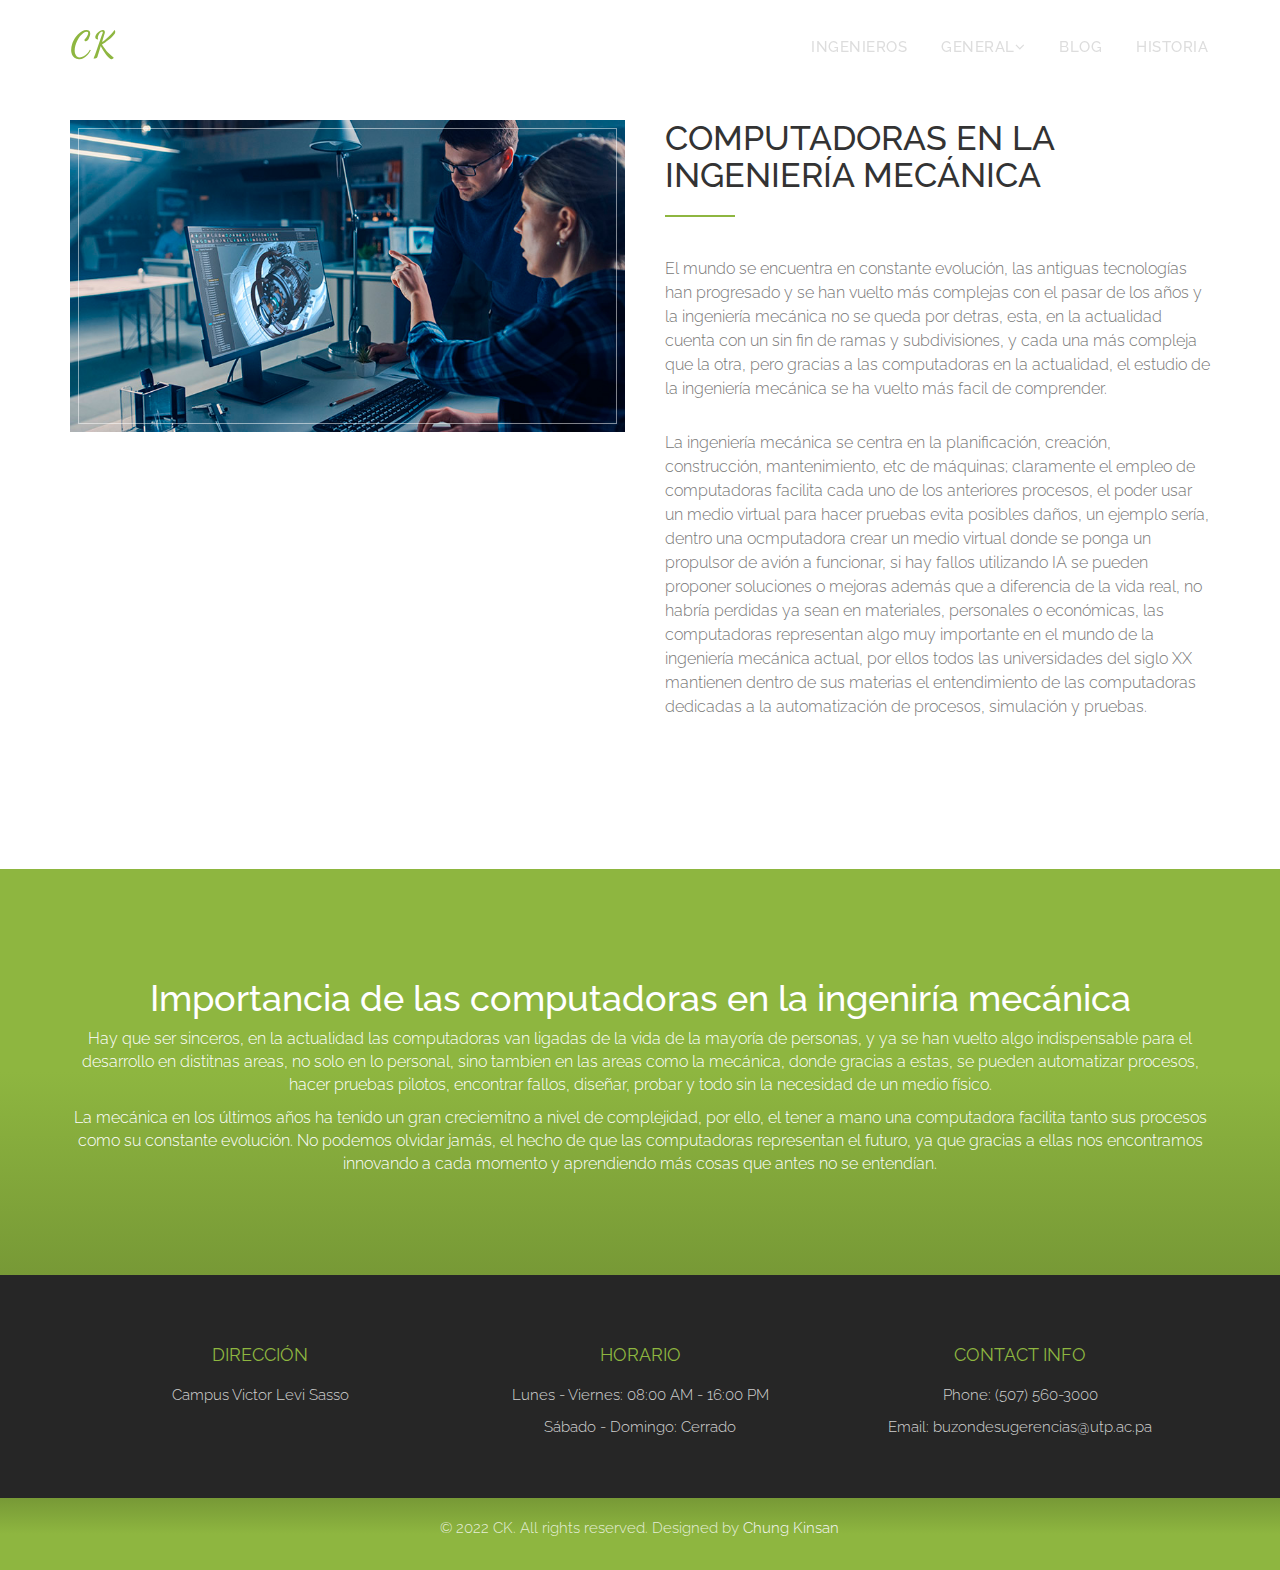
<file: blog.html>
<!DOCTYPE html>
<html lang="en">
<head>
<meta charset="utf-8">
<meta name="viewport" content="width=device-width, initial-scale=1">
<title>CK</title>
<meta name="description" content="">
<meta name="author" content="">

<!-- Favicons
    ================================================== -->
<link rel="shortcut icon" href="img/CK.jpg" type="image/x-icon">
<link rel="apple-touch-icon" href="img/apple-touch-icon.png">
<link rel="apple-touch-icon" sizes="72x72" href="img/apple-touch-icon-72x72.png">
<link rel="apple-touch-icon" sizes="114x114" href="img/apple-touch-icon-114x114.png">

<!-- Bootstrap -->
<link rel="stylesheet" type="text/css"  href="css/bootstrap.css">
<link rel="stylesheet" type="text/css" href="fonts/font-awesome/css/font-awesome.css">

<!-- Stylesheet
    ================================================== -->
<link rel="stylesheet" type="text/css"  href="css/style.css">
<link rel="stylesheet" type="text/css" href="css/nivo-lightbox/nivo-lightbox.css">
<link rel="stylesheet" type="text/css" href="css/nivo-lightbox/default.css">
<link href="https://fonts.googleapis.com/css?family=Raleway:300,400,500,600,700" rel="stylesheet">
<link href="https://fonts.googleapis.com/css?family=Open+Sans:300,400,600,700" rel="stylesheet">
<link href="https://fonts.googleapis.com/css?family=Dancing+Script:400,700" rel="stylesheet">

<!-- HTML5 shim and Respond.js for IE8 support of HTML5 elements and media queries -->
<!-- WARNING: Respond.js doesn't work if you view the page via file:// -->
<!--[if lt IE 9]>
      <script src="https://oss.maxcdn.com/html5shiv/3.7.2/html5shiv.min.js"></script>
      <script src="https://oss.maxcdn.com/respond/1.4.2/respond.min.js"></script>
    <![endif]-->
</head>
<body id="page-top" data-spy="scroll" data-target=".navbar-fixed-top">
<!-- Navigation
    ==========================================-->
<nav id="menu" class="navbar navbar-default navbar-fixed-top">
  <div class="container"> 
    <!-- Brand and toggle get grouped for better mobile display -->
    <div class="navbar-header">
      <button type="button" class="navbar-toggle collapsed" data-toggle="collapse" data-target="#bs-example-navbar-collapse-1"> <span class="sr-only">Toggle navigation</span> <span class="icon-bar"></span> <span class="icon-bar"></span> <span class="icon-bar"></span> </button>
      <a class="navbar-brand page-scroll" href="index.html">CK</a> </div>
    
    <!-- Collect the nav links, forms, and other content for toggling -->
    <div class="collapse navbar-collapse" id="bs-example-navbar-collapse-1">
      <ul class="nav navbar-nav navbar-right">
        <li><a href="ingenieros.html" class="page-scroll">Ingenieros</a></li>
        <li class="dropdown">
          <a href="#" class="dropdown-toggle" data-toggle="dropdown" role="button" aria-expanded="false">General<span class="fa fa-angle-down"></span></a>
            <ul class="dropdown-menu" role="menu">
              <li><a href="#1.0">Computadoras en la ingeniería mecánica</a></li>
              <li><a href="#1.1">Importancia</a></li>
            </ul>
        </li>
        <li><a href="blog.html" class="page-scroll">Blog</a></li>
        <li><a href="historia.html" class="page-scroll">Historia</a></li>
      </ul>
    </div>
    <!-- /.navbar-collapse --> 
  </div>
</nav>
<!-- C1 --><!-- Computadoras en la ingeniería mecánica -->
<a name="1.0"></a>
<div id="c1">
  <div class="container">
    <div class="row">
      <div class="col-xs-12 col-md-6 ">
        <div class="c1-img"><img src="img/computer.jpg" class="img-responsive" alt=""></div>
      </div>
      <div class="col-xs-12 col-md-6">
        <div class="c1-text">
          <h2>Computadoras en la ingeniería mecánica</h2>
          <hr>
          <p>El mundo se encuentra en constante evolución, las antiguas tecnologías han progresado y se han vuelto más complejas con el pasar de los años y la ingeniería mecánica no se queda por detras, esta, en la actualidad cuenta con un sin fin de ramas y subdivisiones, y cada una más compleja que la otra, pero gracias a las computadoras en la actualidad, el estudio de la ingeniería mecánica se ha vuelto más facil de comprender.</p>
          <p></p>
          <p>La ingeniería mecánica se centra en la planificación, creación, construcción, mantenimiento, etc de máquinas; claramente el empleo de computadoras facilita cada uno de los anteriores procesos, el poder usar un medio virtual para hacer pruebas evita posibles daños, un ejemplo sería, dentro una ocmputadora crear un medio virtual donde se ponga un propulsor de avión a funcionar, si hay fallos utilizando IA se pueden proponer soluciones o mejoras además que a diferencia de la vida real, no habría perdidas ya sean en materiales, personales o económicas, las computadoras representan algo muy importante en el mundo de la ingeniería mecánica  actual, por ellos todos las universidades del siglo XX mantienen dentro de sus materias el entendimiento de las computadoras dedicadas a la automatización de procesos, simulación y pruebas.</p>
        </div>
      </div>
    </div>
  </div>
</div>
<!-- B1 --><!-- Importancia -->
<a name="1.1"></a>
<div id="b1" class="text-center">
  <div class="container">
    <h1>Importancia de las computadoras en la ingeniría mecánica</h1>
      <p>Hay que ser sinceros, en la actualidad las computadoras van ligadas de la vida de la mayoría de personas, y ya se han vuelto algo indispensable para el desarrollo en distitnas areas, no solo en lo personal, sino tambien en las areas como la mecánica, donde gracias a estas, se pueden automatizar procesos, hacer pruebas pilotos, encontrar fallos, diseñar, probar y todo sin la necesidad de un medio físico.</p>
      <p></p>
      <p>La mecánica en los últimos años ha tenido un gran creciemitno a nivel de complejidad, por ello, el tener a mano una computadora facilita tanto sus procesos como su constante evolución. No podemos olvidar jamás, el hecho de que las computadoras representan el futuro, ya que gracias a ellas nos encontramos innovando a cada momento y aprendiendo más cosas que antes no se entendían.</p>
  </div>
</div>
<div id="e1">
  <div class="container text-center">
    <div class="col-md-4">
      <h3>Dirección</h3>
      <div class="f2-item">
        <p>Campus Victor Levi Sasso</p>
      </div>
    </div>
    <div class="col-md-4">
      <h3>Horario</h3>
      <div class="f2-item">
        <p>Lunes - Viernes: 08:00 AM - 16:00 PM</p>
        <p>Sábado - Domingo: Cerrado</p>
      </div>
    </div>
    <div class="col-md-4">
      <h3>Contact Info</h3>
      <div class="f2-item">
        <p>Phone: (507) 560-3000</p>
        <p>Email: buzondesugerencias@utp.ac.pa</p>
      </div>
    </div>
  </div>
  <div class="container-fluid text-center copyrights">
    <div class="col-md-8 col-md-offset-2">
      <p>&copy; 2022 CK. All rights reserved. Designed by <a href="https://www.instagram.com/chung_kinsan/" rel="nofollow">Chung Kinsan</a></p>
    </div>
  </div>
</div>
<script type="text/javascript" src="js/jquery.1.11.1.js"></script> 
<script type="text/javascript" src="js/bootstrap.js"></script> 
<script type="text/javascript" src="js/SmoothScroll.js"></script> 
<script type="text/javascript" src="js/nivo-lightbox.js"></script> 
<script type="text/javascript" src="js/jquery.isotope.js"></script> 
<script type="text/javascript" src="js/jqBootstrapValidation.js"></script> 
<script type="text/javascript" src="js/contact_me.js"></script> 
<script type="text/javascript" src="js/main.js"></script>
</body>
</html>
</file>
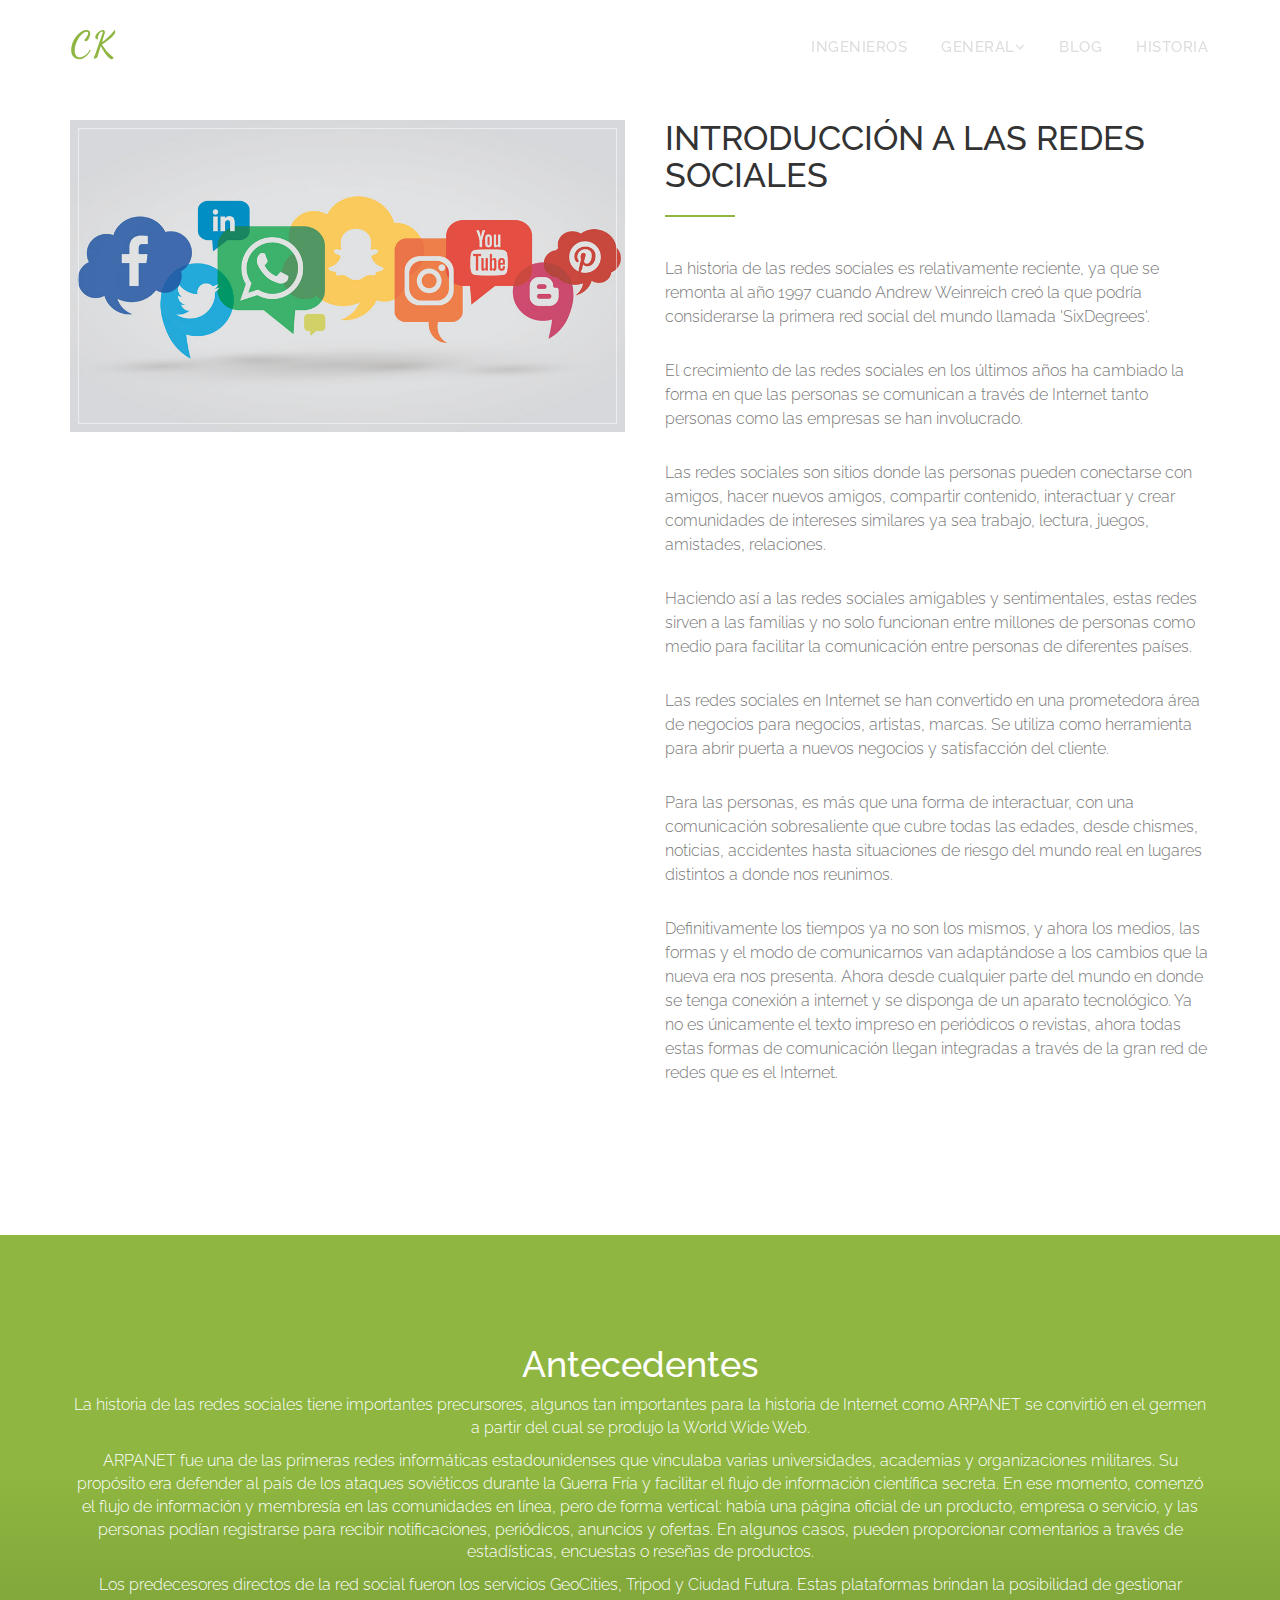
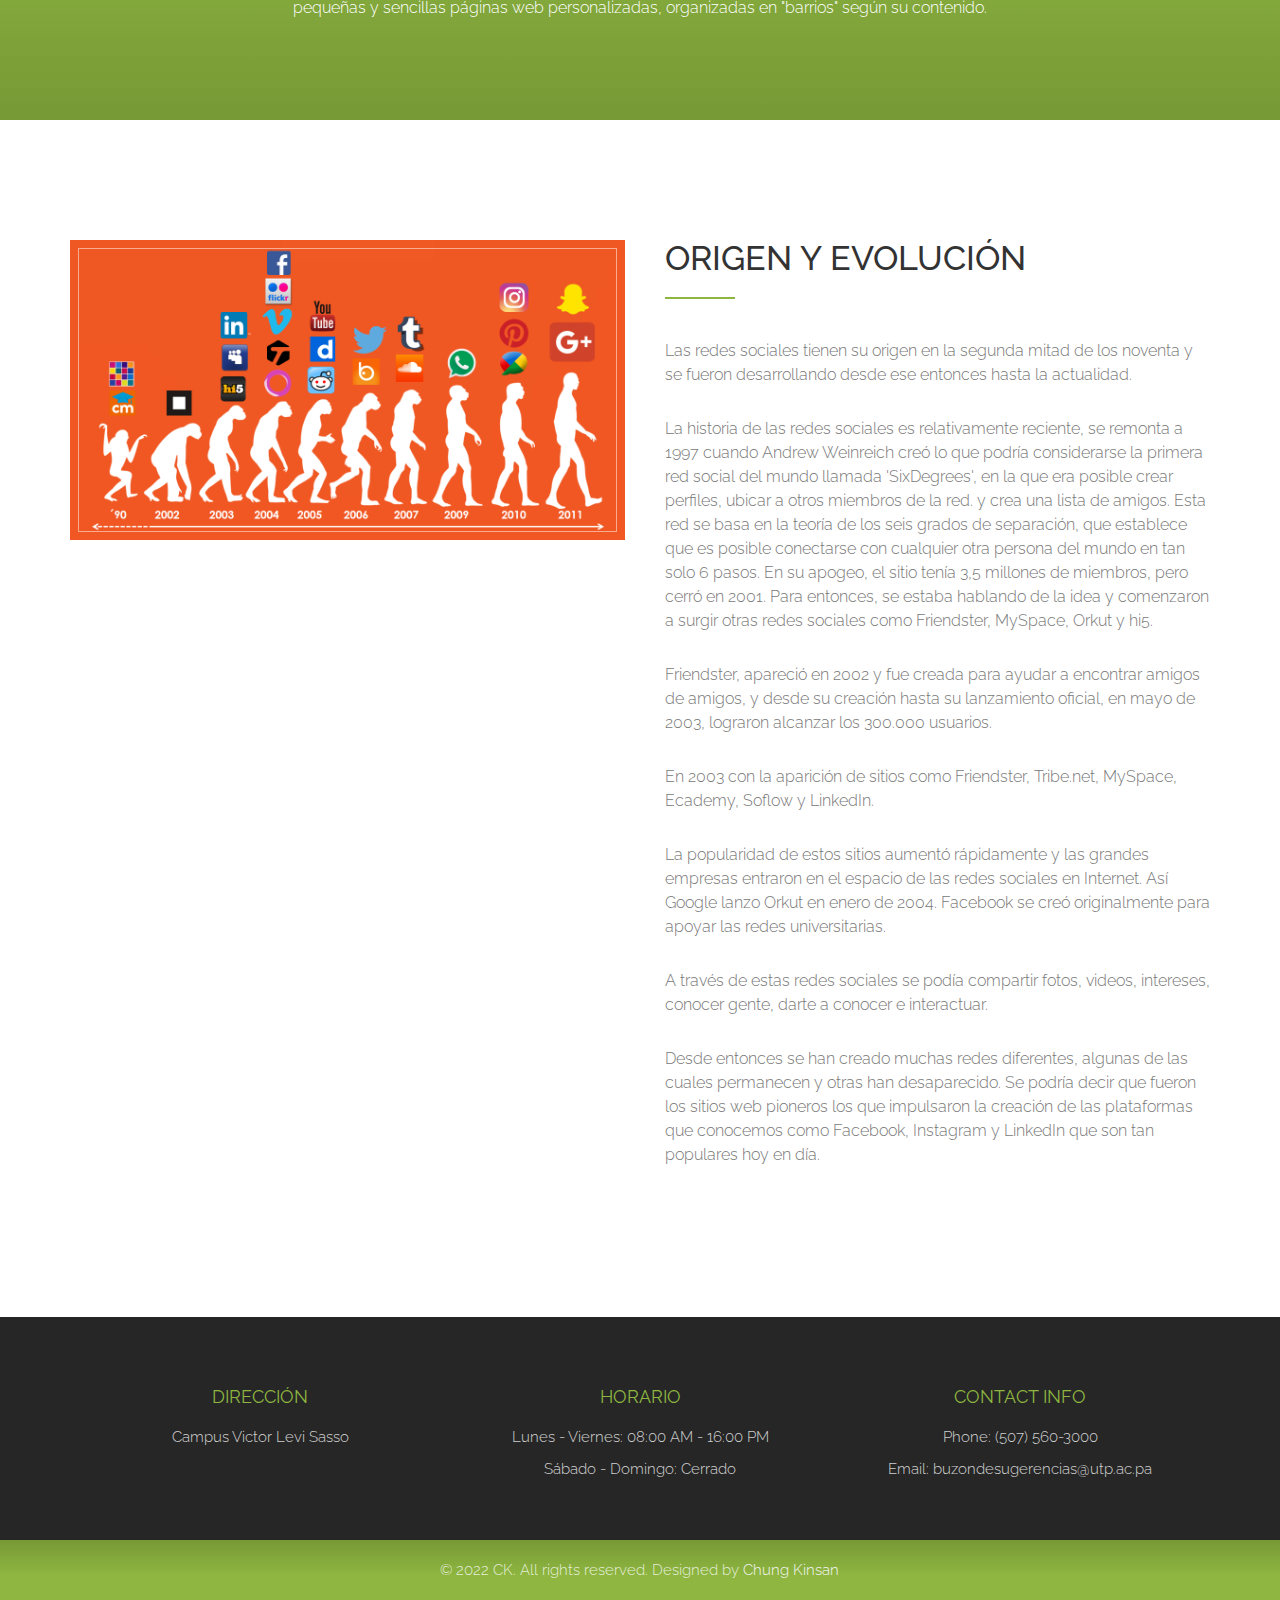
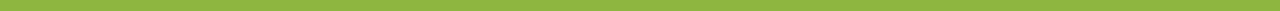
<file: historia.html>
<!DOCTYPE html>
<html lang="en">
<head>
<meta charset="utf-8">
<meta name="viewport" content="width=device-width, initial-scale=1">
<title>CK</title>
<meta name="description" content="">
<meta name="author" content="">

<!-- Favicons
    ================================================== -->
<link rel="shortcut icon" href="img/CK.jpg" type="image/x-icon">
<link rel="apple-touch-icon" href="img/apple-touch-icon.png">
<link rel="apple-touch-icon" sizes="72x72" href="img/apple-touch-icon-72x72.png">
<link rel="apple-touch-icon" sizes="114x114" href="img/apple-touch-icon-114x114.png">

<!-- Bootstrap -->
<link rel="stylesheet" type="text/css"  href="css/bootstrap.css">
<link rel="stylesheet" type="text/css" href="fonts/font-awesome/css/font-awesome.css">

<!-- Stylesheet
    ================================================== -->
<link rel="stylesheet" type="text/css"  href="css/style.css">
<link rel="stylesheet" type="text/css" href="css/nivo-lightbox/nivo-lightbox.css">
<link rel="stylesheet" type="text/css" href="css/nivo-lightbox/default.css">
<link href="https://fonts.googleapis.com/css?family=Raleway:300,400,500,600,700" rel="stylesheet">
<link href="https://fonts.googleapis.com/css?family=Open+Sans:300,400,600,700" rel="stylesheet">
<link href="https://fonts.googleapis.com/css?family=Dancing+Script:400,700" rel="stylesheet">

<!-- HTML5 shim and Respond.js for IE8 support of HTML5 elements and media queries -->
<!-- WARNING: Respond.js doesn't work if you view the page via file:// -->
<!--[if lt IE 9]>
      <script src="https://oss.maxcdn.com/html5shiv/3.7.2/html5shiv.min.js"></script>
      <script src="https://oss.maxcdn.com/respond/1.4.2/respond.min.js"></script>
    <![endif]-->
</head>
<body id="page-top" data-spy="scroll" data-target=".navbar-fixed-top">
<!-- Navigation
    ==========================================-->
<nav id="menu" class="navbar navbar-default navbar-fixed-top">
  <div class="container"> 
    <!-- Brand and toggle get grouped for better mobile display -->
    <div class="navbar-header">
      <button type="button" class="navbar-toggle collapsed" data-toggle="collapse" data-target="#bs-example-navbar-collapse-1"> <span class="sr-only">Toggle navigation</span> <span class="icon-bar"></span> <span class="icon-bar"></span> <span class="icon-bar"></span> </button>
      <a class="navbar-brand page-scroll" href="index.html">CK</a> </div>
    
    <!-- Collect the nav links, forms, and other content for toggling -->
    <div class="collapse navbar-collapse" id="bs-example-navbar-collapse-1">
      <ul class="nav navbar-nav navbar-right">
        <li><a href="ingenieros.html" class="page-scroll">Ingenieros</a></li>
        <li class="dropdown">
          <a href="#" class="dropdown-toggle" data-toggle="dropdown" role="button" aria-expanded="false">General<span class="fa fa-angle-down"></span></a>
            <ul class="dropdown-menu" role="menu">
              <li><a href="#1.0">Introducción</a></li>
              <li><a href="#1.1">Antecedentes</a></li>
              <li><a href="#1.2">Origen y evolución</a></li>
            </ul>
        </li>
        <li><a href="blog.html" class="page-scroll">Blog</a></li>
        <li><a href="historia.html" class="page-scroll">Historia</a></li>
      </ul>
    </div>
    <!-- /.navbar-collapse --> 
  </div>
</nav>
<!-- C1 --><!-- Introducción -->
<a name="1.0"></a>
<div id="c1">
  <div class="container">
    <div class="row">
      <div class="col-xs-12 col-md-6 ">
        <div class="c1-img"><img src="img/introduction.jpg" class="img-responsive" alt=""></div>
      </div>
      <div class="col-xs-12 col-md-6">
        <div class="c1-text">
          <h2>Introducción a las redes sociales</h2>
          <hr>
          <p>La historia de las redes sociales es relativamente reciente, ya que se remonta al año 1997 cuando Andrew Weinreich creó la que podría considerarse la primera red social del mundo llamada 'SixDegrees'.</p>
          <p>El crecimiento de las redes sociales en los últimos años ha cambiado la forma   en que las personas se comunican a través de Internet tanto personas como las empresas se han involucrado.</p>
          <p>Las redes sociales son sitios donde las personas pueden conectarse con amigos, hacer nuevos amigos, compartir contenido, interactuar y crear comunidades de intereses similares ya sea trabajo, lectura, juegos, amistades, relaciones.</p>
          <p>Haciendo así a las redes sociales amigables y sentimentales, estas redes sirven a las familias y no solo funcionan entre millones de personas como medio para facilitar la comunicación entre personas de diferentes países.</p>
          <p></p>
          <p>Las redes sociales en Internet se han convertido en una prometedora área de negocios para negocios, artistas, marcas. Se utiliza como herramienta para abrir puerta a nuevos negocios y satisfacción del cliente.</p>
          <p></p>
          <p>Para las personas, es más que una forma de interactuar, con una comunicación sobresaliente que cubre todas las edades, desde chismes, noticias, accidentes hasta situaciones de riesgo del mundo real en lugares distintos a donde nos reunimos.</p>
          <p>Definitivamente los tiempos ya no son los mismos, y ahora los medios, las formas y el modo de comunicarnos van adaptándose a los cambios que la nueva era nos presenta. Ahora desde cualquier parte del mundo en donde se tenga conexión a internet y se disponga de un aparato tecnológico. Ya no es únicamente el texto impreso en periódicos o revistas, ahora todas estas formas de comunicación llegan integradas a través de la gran red de redes que es el Internet.</p>
        </div>
      </div>
    </div>
  </div>
</div>
<!-- B1 --><!-- Antecedentes -->
<a name="1.1"></a>
<div id="b1" class="text-center">
  <div class="container">
    <h1>Antecedentes</h1>
      <p>La historia de las redes sociales tiene importantes precursores, algunos tan importantes para la historia de Internet como ARPANET se convirtió en el germen a partir del cual se produjo la World Wide Web.</p>
      <p>ARPANET fue una de las primeras redes informáticas estadounidenses que vinculaba varias universidades, academias y organizaciones militares. Su propósito era defender al país de los ataques soviéticos durante la Guerra Fría y facilitar el flujo de información científica secreta. En ese momento, comenzó el flujo de información y membresía en las comunidades en línea, pero de forma vertical: había una página oficial de un producto, empresa o servicio, y las personas podían registrarse para recibir notificaciones, periódicos, anuncios y ofertas. En algunos casos, pueden proporcionar comentarios a través de estadísticas, encuestas o reseñas de productos.</p>
      <p>Los predecesores directos de la red social fueron los servicios GeoCities, Tripod y Ciudad Futura. Estas plataformas brindan la posibilidad de gestionar pequeñas y sencillas páginas web personalizadas, organizadas en "barrios" según su contenido.</p>
  </div>
</div>
<!-- C1 --><!-- Origen y evolución -->
<a name="1.2"></a>
<div id="c1">
  <div class="container">
    <div class="row">
      <div class="col-xs-12 col-md-6 ">
        <div class="c1-img"><img src="img/evolution.png" class="img-responsive" alt=""></div>
      </div>
      <div class="col-xs-12 col-md-6">
        <div class="c1-text">
          <h2>Origen y evolución</h2>
          <hr>
          <p>Las redes sociales tienen su origen en la segunda mitad de los noventa y se fueron desarrollando desde ese entonces hasta la actualidad.</p>
          <p>La historia de las redes sociales es relativamente reciente, se remonta a 1997 cuando Andrew Weinreich creó lo que podría considerarse la primera red social del mundo llamada 'SixDegrees', en la que era posible crear perfiles, ubicar a otros miembros de la red. y crea una lista de amigos. Esta red se basa en la teoría de los seis grados de separación, que establece que es posible conectarse con cualquier otra persona del mundo en tan solo 6 pasos. En su apogeo, el sitio tenía 3,5 millones de miembros, pero cerró en 2001. Para entonces, se estaba hablando de la idea y comenzaron a surgir otras redes sociales como Friendster, MySpace, Orkut y hi5.</p>
          <p></p>
          <p>Friendster, apareció en 2002 y fue creada para ayudar a encontrar amigos de amigos, y desde su creación hasta su lanzamiento oficial, en mayo de 2003, lograron alcanzar los 300.000 usuarios.</p>
          <p>En 2003 con la aparición de sitios como Friendster, Tribe.net, MySpace, Ecademy, Soflow y LinkedIn.</p>
          <p>La popularidad de estos sitios aumentó rápidamente y las grandes empresas entraron en el espacio de las redes sociales en Internet. Así Google lanzo Orkut en enero de 2004. Facebook se creó originalmente para apoyar las redes universitarias.</p>
          <p></p>
          <p>A través de estas redes sociales se podía compartir fotos, videos, intereses, conocer gente, darte a conocer e interactuar.</p>
          <p>Desde entonces se han creado muchas redes diferentes, algunas de las cuales permanecen y otras han desaparecido. Se podría decir que fueron los sitios web pioneros los que impulsaron la creación de las plataformas que conocemos como Facebook, Instagram y LinkedIn que son tan populares hoy en día.</p>
        </div>
      </div>
    </div>
  </div>
</div>
<div id="e1">
  <div class="container text-center">
    <div class="col-md-4">
      <h3>Dirección</h3>
      <div class="f2-item">
        <p>Campus Victor Levi Sasso</p>
      </div>
    </div>
    <div class="col-md-4">
      <h3>Horario</h3>
      <div class="f2-item">
        <p>Lunes - Viernes: 08:00 AM - 16:00 PM</p>
        <p>Sábado - Domingo: Cerrado</p>
      </div>
    </div>
    <div class="col-md-4">
      <h3>Contact Info</h3>
      <div class="f2-item">
        <p>Phone: (507) 560-3000</p>
        <p>Email: buzondesugerencias@utp.ac.pa</p>
      </div>
    </div>
  </div>
  <div class="container-fluid text-center copyrights">
    <div class="col-md-8 col-md-offset-2">
      <p>&copy; 2022 CK. All rights reserved. Designed by <a href="https://www.instagram.com/chung_kinsan/" rel="nofollow">Chung Kinsan</a></p>
    </div>
  </div>
</div>
<script type="text/javascript" src="js/jquery.1.11.1.js"></script> 
<script type="text/javascript" src="js/bootstrap.js"></script> 
<script type="text/javascript" src="js/SmoothScroll.js"></script> 
<script type="text/javascript" src="js/nivo-lightbox.js"></script> 
<script type="text/javascript" src="js/jquery.isotope.js"></script> 
<script type="text/javascript" src="js/jqBootstrapValidation.js"></script> 
<script type="text/javascript" src="js/contact_me.js"></script> 
<script type="text/javascript" src="js/main.js"></script>
</body>
</html>
</file>
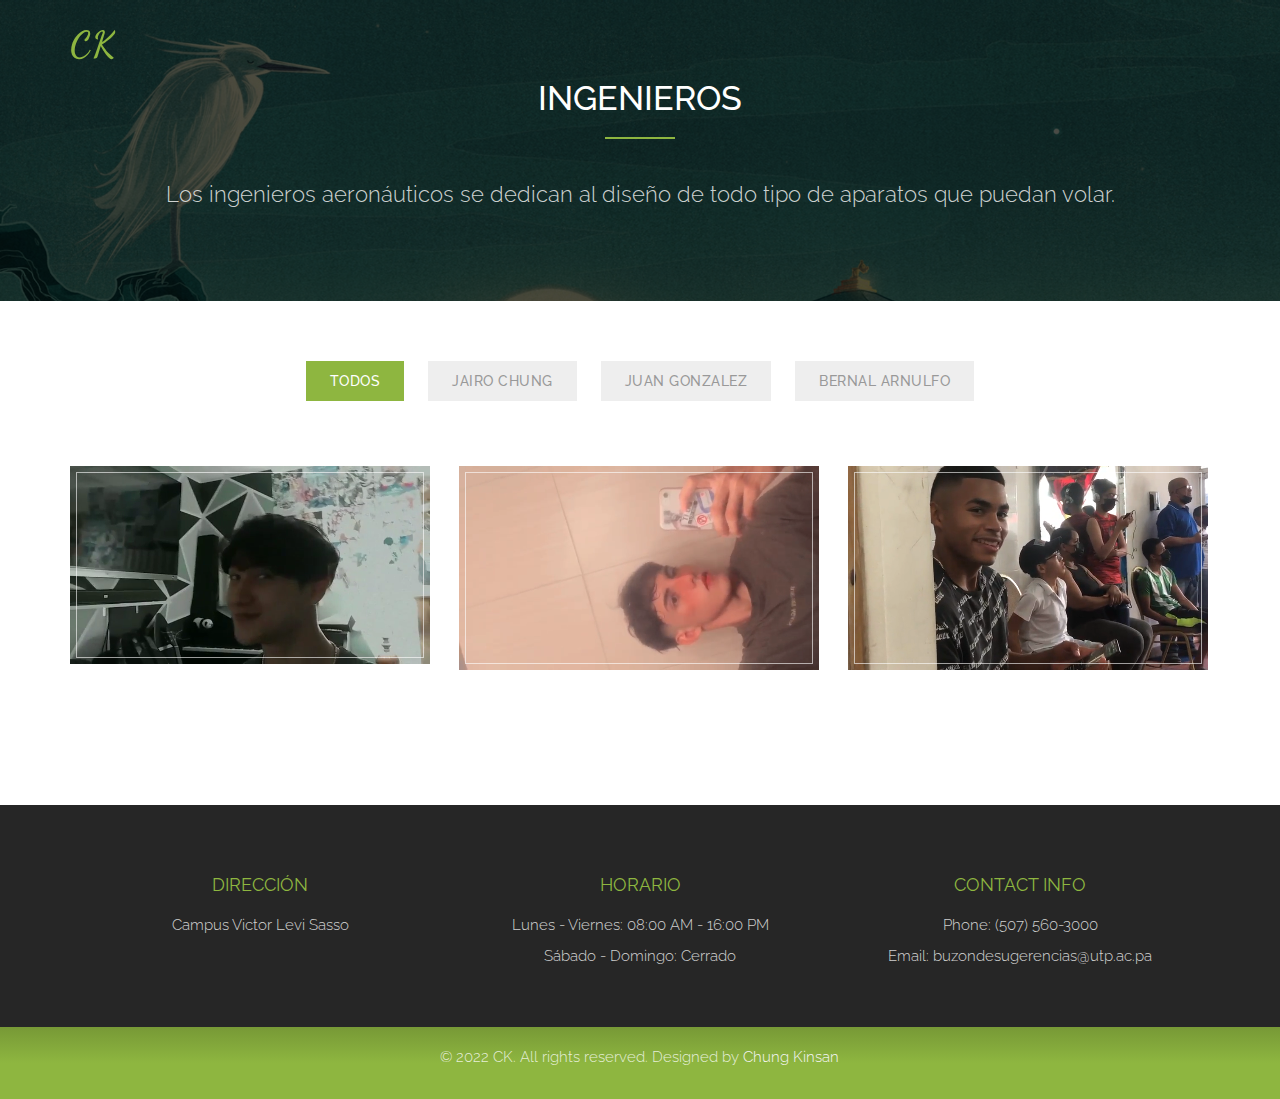
<file: ingenieros.html>
<!DOCTYPE html>
<html lang="en">
<head>
<meta charset="utf-8">
<meta name="viewport" content="width=device-width, initial-scale=1">
<title>CK</title>
<meta name="description" content="">
<meta name="author" content="">

<!-- Favicons
    ================================================== -->
<link rel="shortcut icon" href="img/CK.jpg" type="image/x-icon">
<link rel="apple-touch-icon" href="img/apple-touch-icon.png">
<link rel="apple-touch-icon" sizes="72x72" href="img/apple-touch-icon-72x72.png">
<link rel="apple-touch-icon" sizes="114x114" href="img/apple-touch-icon-114x114.png">

<!-- Bootstrap -->
<link rel="stylesheet" type="text/css"  href="css/bootstrap.css">
<link rel="stylesheet" type="text/css" href="fonts/font-awesome/css/font-awesome.css">

<!-- Stylesheet
    ================================================== -->
<link rel="stylesheet" type="text/css"  href="css/style.css">
<link rel="stylesheet" type="text/css" href="css/nivo-lightbox/nivo-lightbox.css">
<link rel="stylesheet" type="text/css" href="css/nivo-lightbox/default.css">
<link href="https://fonts.googleapis.com/css?family=Raleway:300,400,500,600,700" rel="stylesheet">
<link href="https://fonts.googleapis.com/css?family=Open+Sans:300,400,600,700" rel="stylesheet">
<link href="https://fonts.googleapis.com/css?family=Dancing+Script:400,700" rel="stylesheet">

<!-- HTML5 shim and Respond.js for IE8 support of HTML5 elements and media queries -->
<!-- WARNING: Respond.js doesn't work if you view the page via file:// -->
<!--[if lt IE 9]>
      <script src="https://oss.maxcdn.com/html5shiv/3.7.2/html5shiv.min.js"></script>
      <script src="https://oss.maxcdn.com/respond/1.4.2/respond.min.js"></script>
    <![endif]-->
</head>
<body id="page-top" data-spy="scroll" data-target=".navbar-fixed-top">
<!-- Navigation
    ==========================================-->
<nav id="menu" class="navbar navbar-default navbar-fixed-top">
  <div class="container"> 
    <!-- Brand and toggle get grouped for better mobile display -->
    <div class="navbar-header">
      <button type="button" class="navbar-toggle collapsed" data-toggle="collapse" data-target="#bs-example-navbar-collapse-1"> <span class="sr-only">Toggle navigation</span> <span class="icon-bar"></span> <span class="icon-bar"></span> <span class="icon-bar"></span> </button>
      <a class="navbar-brand page-scroll" href="index.html">CK</a> </div>
    
    <!-- Collect the nav links, forms, and other content for toggling -->
    <div class="collapse navbar-collapse" id="bs-example-navbar-collapse-1">
    </div>
    <!-- /.navbar-collapse --> 
  </div>
</nav>
<!-- Portfolio Section -->
<div id="portfolio">
  <div class="section-title text-center center">
    <div class="overlay">
      <h2>Ingenieros</h2>
      <hr>
      <p>Los ingenieros aeronáuticos se dedican al diseño de todo tipo de aparatos que puedan volar.</p>
    </div>
  </div>
  <div class="container">
    <div class="row">
      <div class="categories">
        <ul class="cat">
          <li>
            <ol class="type">
              <li><a href="#" data-filter="*" class="active">Todos</a></li>
              <li><a href="#" data-filter=".jc">Jairo Chung</a></li>
              <li><a href="#" data-filter=".jg">Juan Gonzalez</a></li>
              <li><a href="#" data-filter=".ba">Bernal Arnulfo</a></li>
            </ol>
          </li>
        </ul>
        <div class="clearfix"></div>
      </div>
    </div>
    <div class="row">
      <div class="portfolio-items">
        <div class="col-sm-6 col-md-4 col-lg-4 jc">
          <div class="portfolio-item">
            <div class="hover-bg">
              <div class="hover-text">
                <h4>jairo.chung@utp.ac.pa<h4>
              </div>
              <video src="img/Ingenieros/Jairo Chung.mp4" autoplay muted loop class="img-responsive" alt="Project Title"> </a> </div>
          </div>
        </div>
        <div class="col-sm-6 col-md-4 col-lg-4 jg">
          <div class="portfolio-item">
            <div class="hover-bg">
              <div class="hover-text">
                <h4>juan.gonzalez37@utp.ac.pa</h4>
              </div>
              <video src="img/Ingenieros/Juan Gonzalez.mp4" autoplay muted loop class="img-responsive" alt="Project Title"> </a> </div>
          </div>
        </div>
        <div class="col-sm-6 col-md-4 col-lg-4 ba">
          <div class="portfolio-item">
            <div class="hover-bg">
              <div class="hover-text">
                <h4>arnulfo.bernal@utp.ac.pa</h4>
              </div>
              <video src="img/Ingenieros/Arnulfo Bernal.mp4" autoplay muted loop class="img-responsive" alt="Project Title"> </a> </div>
          </div>
        </div>
      </div>
    </div>
  </div>
</div>
<div id="e1">
  <div class="container text-center">
    <div class="col-md-4">
      <h3>Dirección</h3>
      <div class="f2-item">
        <p>Campus Victor Levi Sasso</p>
      </div>
    </div>
    <div class="col-md-4">
      <h3>Horario</h3>
      <div class="f2-item">
        <p>Lunes - Viernes: 08:00 AM - 16:00 PM</p>
        <p>Sábado - Domingo: Cerrado</p>
      </div>
    </div>
    <div class="col-md-4">
      <h3>Contact Info</h3>
      <div class="f2-item">
        <p>Phone: (507) 560-3000</p>
        <p>Email: buzondesugerencias@utp.ac.pa</p>
      </div>
    </div>
  </div>
  <div class="container-fluid text-center copyrights">
    <div class="col-md-8 col-md-offset-2">
      <p>&copy; 2022 CK. All rights reserved. Designed by <a href="https://www.instagram.com/chung_kinsan/" rel="nofollow">Chung Kinsan</a></p>
    </div>
  </div>
</div>
<script type="text/javascript" src="js/jquery.1.11.1.js"></script> 
<script type="text/javascript" src="js/bootstrap.js"></script> 
<script type="text/javascript" src="js/SmoothScroll.js"></script> 
<script type="text/javascript" src="js/nivo-lightbox.js"></script> 
<script type="text/javascript" src="js/jquery.isotope.js"></script> 
<script type="text/javascript" src="js/jqBootstrapValidation.js"></script> 
<script type="text/javascript" src="js/contact_me.js"></script> 
<script type="text/javascript" src="js/main.js"></script>
</body>
</html>
</file>
<file: css/style.css>
body, html {
	font-family: 'Raleway', sans-serif;
	text-rendering: optimizeLegibility !important;
	-webkit-font-smoothing: antialiased !important;
	color: #777;
	font-weight: 300;
	width: 100% !important;
	height: 100% !important;
}
h2 {
	margin: 0 0 20px 0;
	font-weight: 500;
	font-size: 34px;
	color: #333;
	text-transform: uppercase;
}
h3 {
	font-size: 22px;
	font-weight: 500;
	color: #333;
}
h4 {
	font-size: 24px;
	text-transform: uppercase;
	font-weight: 400;
	color: #333;
}
h5 {
	text-transform: uppercase;
	font-size: 20px;
	font-weight: 400;
}
p {
	font-size: 16px;
}
p.intro {
	margin: 12px 0 0;
	line-height: 24px;
}
a {
	color: #8eb640;
}
a:hover, a:focus {
	text-decoration: none;
	color: #222;
}
ul, ol {
	list-style: none;
}
.clearfix:after {
	visibility: hidden;
	display: block;
	font-size: 0;
	content: " ";
	clear: both;
	height: 0;
}
.clearfix {
	display: inline-block;
}
* html .clearfix {
	height: 1%;
}
.clearfix {
	display: block;
}
ul, ol {
	padding: 0;
	webkit-padding: 0;
	moz-padding: 0;
}
hr {
	height: 2px;
	width: 70px;
	text-align: center;
	position: relative;
	background: #8eb640;
	margin: 0;
	margin-bottom: 40px;
	border: 0;
}
.btn:active, .btn.active {
	background-image: none;
	outline: 0;
	-webkit-box-shadow: none;
	box-shadow: none;
}
a:focus, .btn:focus, .btn:active:focus, .btn.active:focus, .btn.focus, .btn:active.focus, .btn.active.focus {
	outline: none;
	outline-offset: none;
}


/* Navigation */
#menu {
	padding: 20px;
	transition: all 0.8s;
}
#menu.navbar-default {
	background-color: rgba(248, 248, 248, 0);
	border-color: rgba(231, 231, 231, 0);
}
#menu a.navbar-brand {
	font-family: 'Dancing Script', cursive;
	font-size: 36px;
	color: #8eb640;
	font-weight: 700;
	letter-spacing: 1px;
}
#menu.navbar-default .navbar-nav > li > a {
	text-transform: uppercase;
	color: #ddd;
	font-weight: 500;
	font-size: 15px;
	padding: 5px 0;
	border: 2px solid transparent;
	letter-spacing: 0.5px;
	margin: 10px 15px 0 15px;
}
#menu.navbar-default .navbar-nav > li > a:hover {
	color: #8eb640;
}
.on {
	background-color: #262626 !important;
	padding: 0 !important;
	padding: 10px 0 !important;
}
.navbar-default .navbar-nav > .active > a, .navbar-default .navbar-nav > .active > a:hover, .navbar-default .navbar-nav > .active > a:focus {
	color: #8eb640 !important;
	background-color: transparent;
}
.navbar-toggle {
	border-radius: 0;
}
.navbar-default .navbar-toggle:hover, .navbar-default .navbar-toggle:focus {
	background-color: #8eb640;
	border-color: #8eb640;
}
.navbar-default .navbar-toggle:hover>.icon-bar {
	background-color: #FFF;
}
.section-title {
	margin-bottom: 70px;
}
.section-title .overlay {
	padding: 80px 0;
	background: rgba(0, 0, 0, 0.7);
}
.section-title p {
	font-size: 22px;
	color: rgba(255,255,255,0.8);
}
.section-title hr {
	margin: 0 auto;
	margin-bottom: 40px;
}
.btn-custom {
	text-transform: uppercase;
	color: #fff;
	background-color: #72a411;
	border: 0;
	padding: 14px 20px;
	margin: 0;
	font-size: 16px;
	font-weight: 500;
	letter-spacing: 0.5px;
	border-radius: 0;
	margin-top: 20px;
	transition: all 0.5s;
}
.btn-custom:hover, .btn-custom:focus, .btn-custom.focus, .btn-custom:active, .btn-custom.active {
	color: #fff;
	background-color: #628d0f;
}
/* Header Section */
.intro {
	display: table;
	width: 100%;
	padding: 0;
	background: url(../img/O.jpg) no-repeat center center;
	background-color: #e5e5e5;
	-webkit-background-size: cover;
	-moz-background-size: cover;
	background-size: cover;
	-o-background-size: cover;
}
.intro .overlay {
	background: rgba(0,0,0,0.4);
}
.intro h1 {
	font-family: 'Dancing Script', cursive;
	color: #fff;
	font-size: 10em;
	font-weight: 700;
	margin-top: 0;
	margin-bottom: 10px;
}
.intro span {
	color: #a7c44c;
	font-weight: 600;
}
.intro p {
	color: #fff;
	font-size: 32px;
	font-weight: 300;
	margin-top: 10px;
	margin-bottom: 40px;
}
header .intro-text {
	padding-top: 250px;
	padding-bottom: 200px;
	text-align: center;
}
/* C1 */
#c1 {
	padding: 120px 0;
}
#c1 h3 {
	font-size: 20px;
}
#c1 .c1-text {
	margin-left: 10px;
}
#c1 .c1-img {
	display: inline-block;
	position: relative;
}
#c1 .c1-img:before {
	display: block;
	content: '';
	position: absolute;
	top: 8px;
	right: 8px;
	bottom: 8px;
	left: 8px;
	border: 1px solid rgba(255, 255, 255, 0.5);
}
#c1 p {
	line-height: 24px;
	margin: 15px 0 30px;
}
/* A1 */
#a1 {
	padding: 0 0 60px 0;
}
#a1 .section-title {
	background: #444 url(../img/O.jpg) center center no-repeat fixed;
	background-size: cover;
}
#a1 .section-title h2 {
	color: #fff;
}
#a1 img {
	width: 300px;
	box-shadow: 15px 0 #a7c44c;
}
#a1 h3 {
	padding: 10px 0;
	text-transform: uppercase;
}
#a1 .a1-section hr {
	margin: 0 auto;
}
#a1 .a1-section {
	margin: 0 20px 80px;
}
#a1 .a1-section-title {
	font-size: 26px;
	display: block;
	font-weight: 500;
	color: #444;
	margin: 20px 0;
	text-align: center;
}
#a1 .a1-item {
	margin: 35px 0;
	font-size: 18px;
}
#a1 .a1-item-name {
	font-weight: 600;
	font-size: 17px;
	color: #555;
	border-bottom: 2px dotted rgb(213, 213, 213);
}
#a1 .a1-item-description {
	font-style: italic;
	font-size: 15px;

}
/* Portfolio Section */
#portfolio {
	padding: 0 0 120px 0;
}
#portfolio .section-title {
	background: #444 url(../img/O.jpg) center center no-repeat fixed;
	background-size: cover;
	margin-bottom: 50px;
}
#portfolio .section-title h2 {
	color: #fff;
}
.categories {
	padding-bottom: 30px;
	text-align: center;
}
ul.cat li {
	display: inline-block;
}
ol.type li {
	display: inline-block;
	margin: 0 10px;
	padding: 20px 0;
}
ol.type li a {
	color: #999;
	font-weight: 500;
	font-size: 14px;
	padding: 12px 24px;
	background: #eee;
	border: 0;
	border-radius: 0;
	text-transform: uppercase;
	letter-spacing: 0.5px;
}
ol.type li a.active {
	color: #fff;
	background-color: #8eb640;
}
ol.type li a:hover {
	color: #fff;
	background-color: #8eb640;
}
.isotope-item {
	z-index: 2
}
.isotope-hidden.isotope-item {
	z-index: 1
}
.isotope, .isotope .isotope-item {
	/* change duration value to whatever you like */
	-webkit-transition-duration: 0.8s;
	-moz-transition-duration: 0.8s;
	transition-duration: 0.8s;
}
.isotope-item {
	margin-right: -1px;
	-webkit-backface-visibility: hidden;
	backface-visibility: hidden;
}
.isotope {
	-webkit-backface-visibility: hidden;
	backface-visibility: hidden;
	-webkit-transition-property: height, width;
	-moz-transition-property: height, width;
	transition-property: height, width;
}
.isotope .isotope-item {
	-webkit-backface-visibility: hidden;
	backface-visibility: hidden;
	-webkit-transition-property: -webkit-transform, opacity;
	-moz-transition-property: -moz-transform, opacity;
	transition-property: transform, opacity;
}
.portfolio-item {
	margin: 15px 0;
}
.portfolio-item .hover-bg {
	overflow: hidden;
	position: relative;
}
.portfolio-item .hover-bg:before {
	display: block;
	content: '';
	position: absolute;
	top: 6px;
	right: 6px;
	bottom: 6px;
	left: 6px;
	border: 1px solid rgba(255, 255, 255, 0.6);
}
.hover-bg .hover-text {
	position: absolute;
	text-align: center;
	margin: 0 auto;
	color: #fff;
	background: rgba(0, 0, 0, 0.6);
	padding: 30% 0 0 0;
	height: 100%;
	width: 100%;
	opacity: 0;
	transition: all 0.5s;
}
.hover-bg .hover-text>h4 {
	opacity: 0;
	color: #fff;
	-webkit-transform: translateY(100%);
	transform: translateY(100%);
	transition: all 0.3s;
	font-size: 17px;
	letter-spacing: 0.5px;
	font-weight: 500;
}
.hover-bg:hover .hover-text>h4 {
	opacity: 1;
	-webkit-backface-visibility: hidden;
	-webkit-transform: translateY(0);
	transform: translateY(0);
}
.hover-bg:hover .hover-text {
	opacity: 1;
}
/* Team Section */
#team {
	color: #fff;
	background: #444 url(../img/O.jpg) center top no-repeat fixed;
	background-size: cover;
}
#team .overlay {
	padding: 120px 0 80px 0;
	background: rgba(0, 0, 0, 0.6);
}
#team h2, #team p {
	color: #fff;
}
#team hr {
	background: #fff;
}
#team h3 {
	color: #fff;
	font-weight: 400;
	font-size: 20px;
	margin: 5px 0;
}
#team img {
	width: 280px;
}
#team .thumbnail {
	background: transparent;
	border: 0;
}
#team .thumbnail .team-img {
	display: inline-block;
	position: relative;
}
#team .thumbnail .team-img:before {
	display: block;
	content: '';
	position: absolute;
	top: 8px;
	right: 8px;
	bottom: 8px;
	left: 8px;
	border: 1px solid rgba(255, 255, 255, 0.2);
}
#team .thumbnail .caption {
	padding-top: 10px;
}
#team .thumbnail .caption p {
	color: rgba(255,255,255,0.7);
	padding: 0 10px;
	font-size: 15px;
}
/* b1 */
#b1 {
	padding: 90px 0;
	color: #fff;
	/* Permalink - use to edit and share this gradient: http://colorzilla.com/gradient-editor/#8eb640+50,779936+100 */
	background: rgb(142,182,64); /* Old browsers */
	background: -moz-linear-gradient(top, rgba(142,182,64,1) 50%, rgba(119,153,54,1) 100%); /* FF3.6-15 */
	background: -webkit-linear-gradient(top, rgba(142,182,64,1) 50%, rgba(119,153,54,1) 100%); /* Chrome10-25,Safari5.1-6 */
	background: linear-gradient(to bottom, rgba(142,182,64,1) 50%, rgba(119,153,54,1) 100%); /* W3C, IE10+, FF16+, Chrome26+, Opera12+, Safari7+ */
filter: progid:DXImageTransform.Microsoft.gradient( startColorstr='#8eb640', endColorstr='#779936', GradientType=0 ); /* IE6-9 */
}
#b1 .overlay {
	padding: 80px 0;
	background: #8eb640;
}
#b1 h2 {
	font-family: 'Open Sans', sans-serif;
	color: #fff;
	font-weight: 400;
	margin: 0;
}
#b1 hr {
	background: #fff;
}
#b1 h3 {
	text-transform: uppercase;
	font-size: 20px;
	font-weight: 400;
	color: #555;
}
/* D1 */
#d1 {
	padding: 100px 0 60px 0;
	background: #F6F6F6;
}
#d1 .section-title p {
	color: #777;
}
/* Contact Section */
#f1 {
	padding: 100px 0 60px 0;
	background: #F6F6F6;
}
#f1 .section-title p {
	color: #777;
}
#f1 form {
	padding: 0;
}
#f1 h3 {
	font-size: 20px;
	font-weight: 400;
	color: #555;
}
#f1 .text-danger {
	color: #cc0033;
	text-align: left;
}
label {
	font-size: 12px;
	font-weight: 400;
	font-family: 'Open Sans', sans-serif;
	float: left;
}
#f1 .form-control {
	display: block;
	width: 100%;
	padding: 6px 12px;
	font-size: 16px;
	line-height: 1.42857143;
	color: #444;
	background-color: #fff;
	background-image: none;
	border: 1px solid #ddd;
	border-radius: 0;
	-webkit-box-shadow: none;
	box-shadow: none;
	-webkit-transition: none;
	-o-transition: none;
	transition: none;
}
#f1 .form-control:focus {
	border-color: #999;
	outline: 0;
	-webkit-box-shadow: transparent;
	box-shadow: transparent;
}
.form-control::-webkit-input-placeholder {
color: #777;
}
.form-control:-moz-placeholder {
color: #777;
}
.form-control::-moz-placeholder {
color: #777;
}
.form-control:-ms-input-placeholder {
color: #777;
}
#f1 .f2-item {
	margin: 20px 0 40px 0;
}
#f1 .f2-item span {
	font-weight: 400;
	color: #aaa;
	text-transform: uppercase;
	margin-bottom: 6px;
	display: inline-block;
}
#f1 .f2-item p {
	font-size: 16px;
}
/* E1*/
#e1 {
	background: #262626;
	padding: 50px 0 0 0;
}
#e1 h3 {
	color: #8eb640;
	font-weight: 400;
	font-size: 18px;
	text-transform: uppercase;
	margin-bottom: 20px;
}
#e1 .copyrights {
	padding: 20px 0;
	margin-top: 50px;
	/* Permalink - use to edit and share this gradient: http://colorzilla.com/gradient-editor/#779936+0,8eb640+50 */
	background: rgb(119,153,54); /* Old browsers */
	background: -moz-linear-gradient(top, rgba(119,153,54,1) 0%, rgba(142,182,64,1) 50%); /* FF3.6-15 */
	background: -webkit-linear-gradient(top, rgba(119,153,54,1) 0%, rgba(142,182,64,1) 50%); /* Chrome10-25,Safari5.1-6 */
	background: linear-gradient(to bottom, rgba(119,153,54,1) 0%, rgba(142,182,64,1) 50%); /* W3C, IE10+, FF16+, Chrome26+, Opera12+, Safari7+ */
filter: progid:DXImageTransform.Microsoft.gradient( startColorstr='#779936', endColorstr='#8eb640', GradientType=0 ); /* IE6-9 */
}
#e1 .social {
	margin: 20px 0 30px 0;
}
#e1 .social ul li {
	display: inline-block;
	margin: 0 20px;
}
#e1 .social i.fa {
	font-size: 26px;
	padding: 4px;
	color: #fff;
	transition: all 0.3s;
}
#e1 .social i.fa:hover {
	color: #eee;
}
#e1 p {
	font-size: 15px;
	color: rgba(255,255,255,0.8)
}
#e1 a {
	color: #f6f6f6;
}
#e1 a:hover {
	color: #333;
}
</file>
<file: css/nivo-lightbox/default.css>
/*
 * Nivo Lightbox Default Theme v1.0
 * http://dev7studios.com/nivo-lightbox
 *
 * Copyright 2013, Dev7studios
 * Free to use and abuse under the MIT license.
 * http://www.opensource.org/licenses/mit-license.php
 */
 
 .nivo-lightbox-theme-default * {
    -webkit-box-sizing: initial !important;
    -moz-box-sizing: initial !important;
    box-sizing: initial !important;
 }
.nivo-lightbox-theme-default.nivo-lightbox-overlay { 
	background: #666;
	background: rgba(0,0,0,0.6); 
}
.nivo-lightbox-theme-default .nivo-lightbox-content.nivo-lightbox-loading { background: url(loading.gif) no-repeat 50% 50%; }

.nivo-lightbox-theme-default .nivo-lightbox-nav {
	top: 10%;
	width: 8%;
	height: 80%;
	text-indent: -9999px;
	background-repeat: no-repeat;
	background-position: 50% 50%;
	opacity: 0.5;
}
.nivo-lightbox-theme-default .nivo-lightbox-nav:hover { 
	opacity: 1; 
	background-color: transparent;
}
.nivo-lightbox-theme-default .nivo-lightbox-prev { 
	background-image: url(prev.png); 
	border-radius: 0 3px 3px 0;
}
.nivo-lightbox-theme-default .nivo-lightbox-next { 
	background-image: url(next.png); 
	border-radius: 3px 0 0 3px;
}

.nivo-lightbox-theme-default .nivo-lightbox-close {
	display: block;
	background: url(close.png) no-repeat 5px 5px;
	width: 16px;
	height: 16px;
	text-indent: -9999px;
	padding: 5px;
	opacity: 0.5;
}
.nivo-lightbox-theme-default .nivo-lightbox-close:hover { opacity: 1; }

.nivo-lightbox-theme-default .nivo-lightbox-title-wrap { bottom: -7%; }
.nivo-lightbox-theme-default .nivo-lightbox-title {
	font: 14px/20px 'Helvetica Neue', Helvetica, Arial, sans-serif;
	font-style: normal;
	font-weight: normal;
	background: #000;
	color: #fff;
	padding: 7px 15px;
	border-radius: 30px;
}

.nivo-lightbox-theme-default .nivo-lightbox-image img {
	background: #fff;
	-webkit-box-shadow: 0px 1px 1px rgba(0,0,0,0.4);
	   -moz-box-shadow: 0px 1px 1px rgba(0,0,0,0.4);
	        box-shadow: 0px 1px 1px rgba(0,0,0,0.4);
}
.nivo-lightbox-theme-default .nivo-lightbox-ajax,
.nivo-lightbox-theme-default .nivo-lightbox-inline {
	background: #fff;
	padding: 40px;
	-webkit-box-shadow: 0px 1px 1px rgba(0,0,0,0.4);
	   -moz-box-shadow: 0px 1px 1px rgba(0,0,0,0.4);
	        box-shadow: 0px 1px 1px rgba(0,0,0,0.4);
}

@media (-webkit-min-device-pixel-ratio: 1.3),
       (-o-min-device-pixel-ratio: 2.6/2),
       (min--moz-device-pixel-ratio: 1.3),
       (min-device-pixel-ratio: 1.3),
       (min-resolution: 1.3dppx) {

	.nivo-lightbox-theme-default .nivo-lightbox-content.nivo-lightbox-loading { 
		background-image: url(loading@2x.gif); 
		background-size: 32px 32px;
	}
	.nivo-lightbox-theme-default .nivo-lightbox-prev { 
		background-image: url(prev@2x.png); 
		background-size: 48px 48px;
	}
	.nivo-lightbox-theme-default .nivo-lightbox-next { 
		background-image: url(next@2x.png); 
		background-size: 48px 48px;
	}
	.nivo-lightbox-theme-default .nivo-lightbox-close { 
		background-image: url(close@2x.png); 
		background-size: 16px 16px;
	}
	
}
</file>
